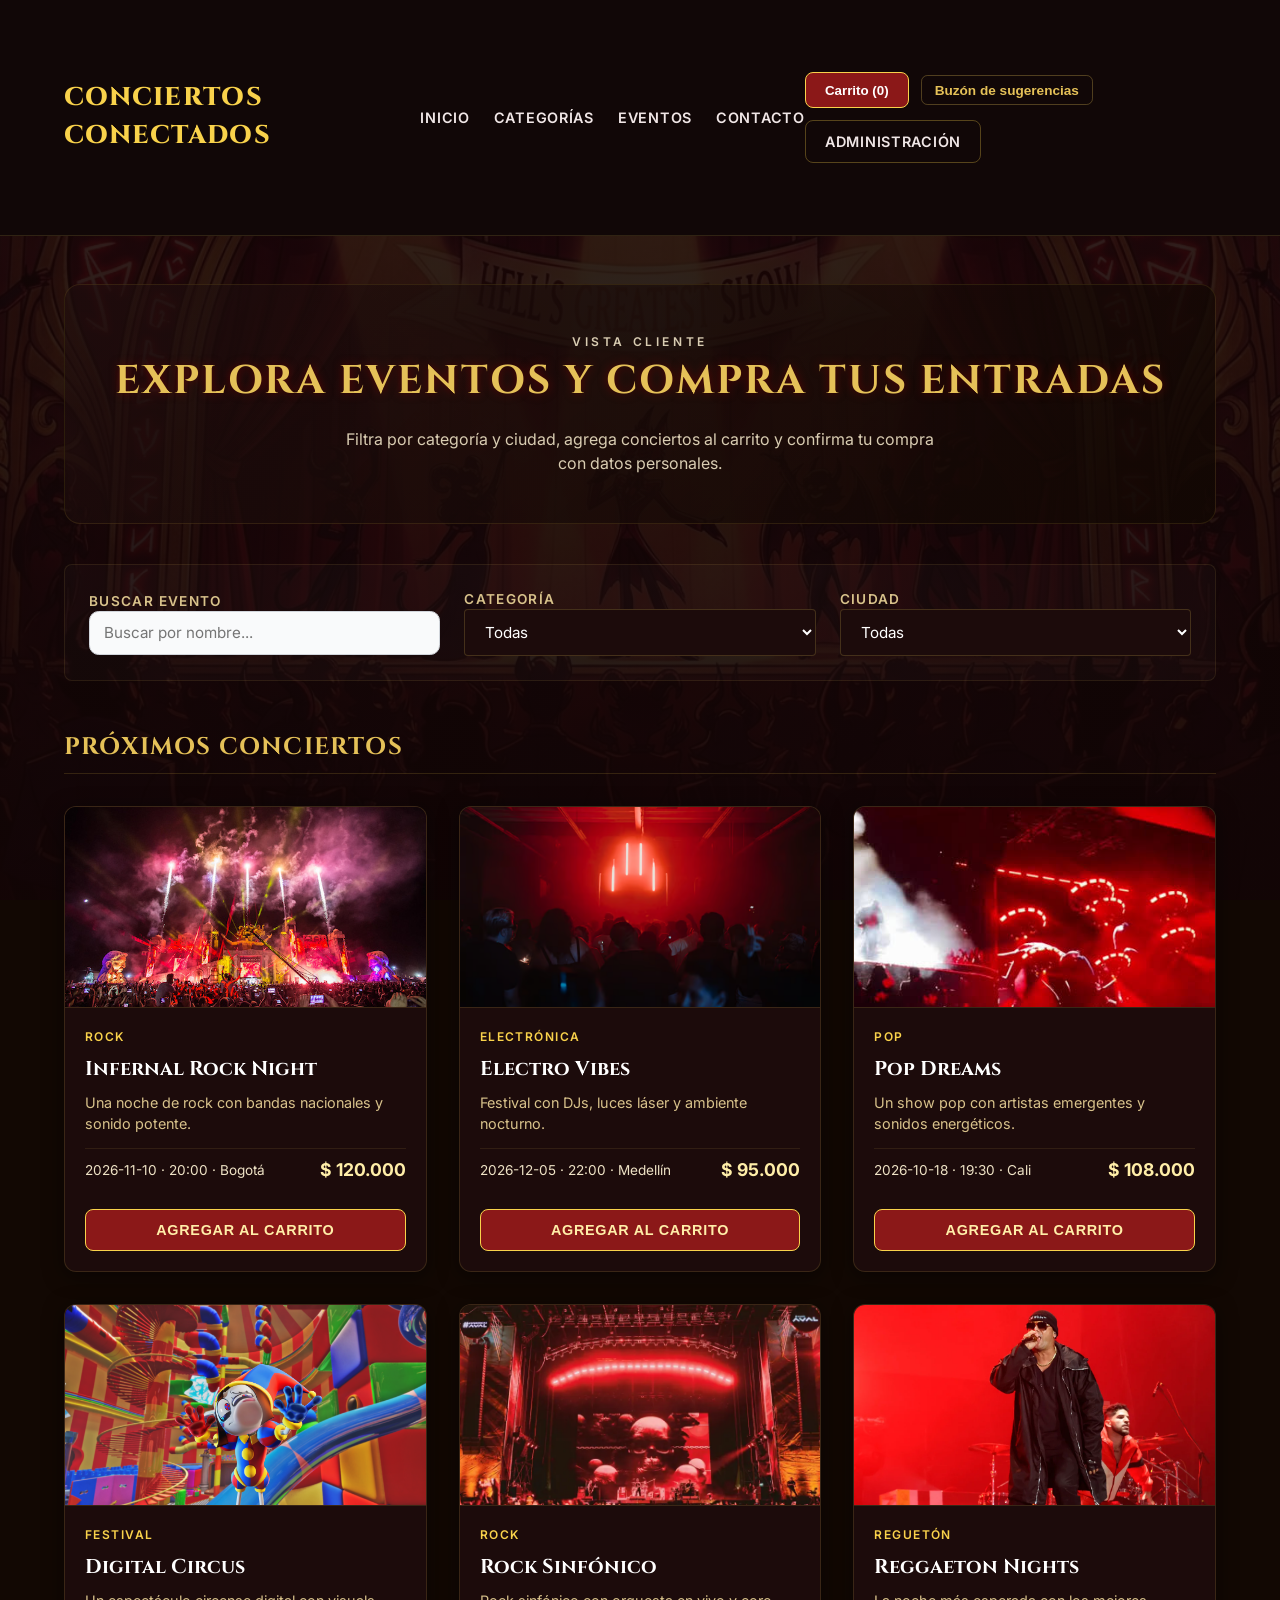
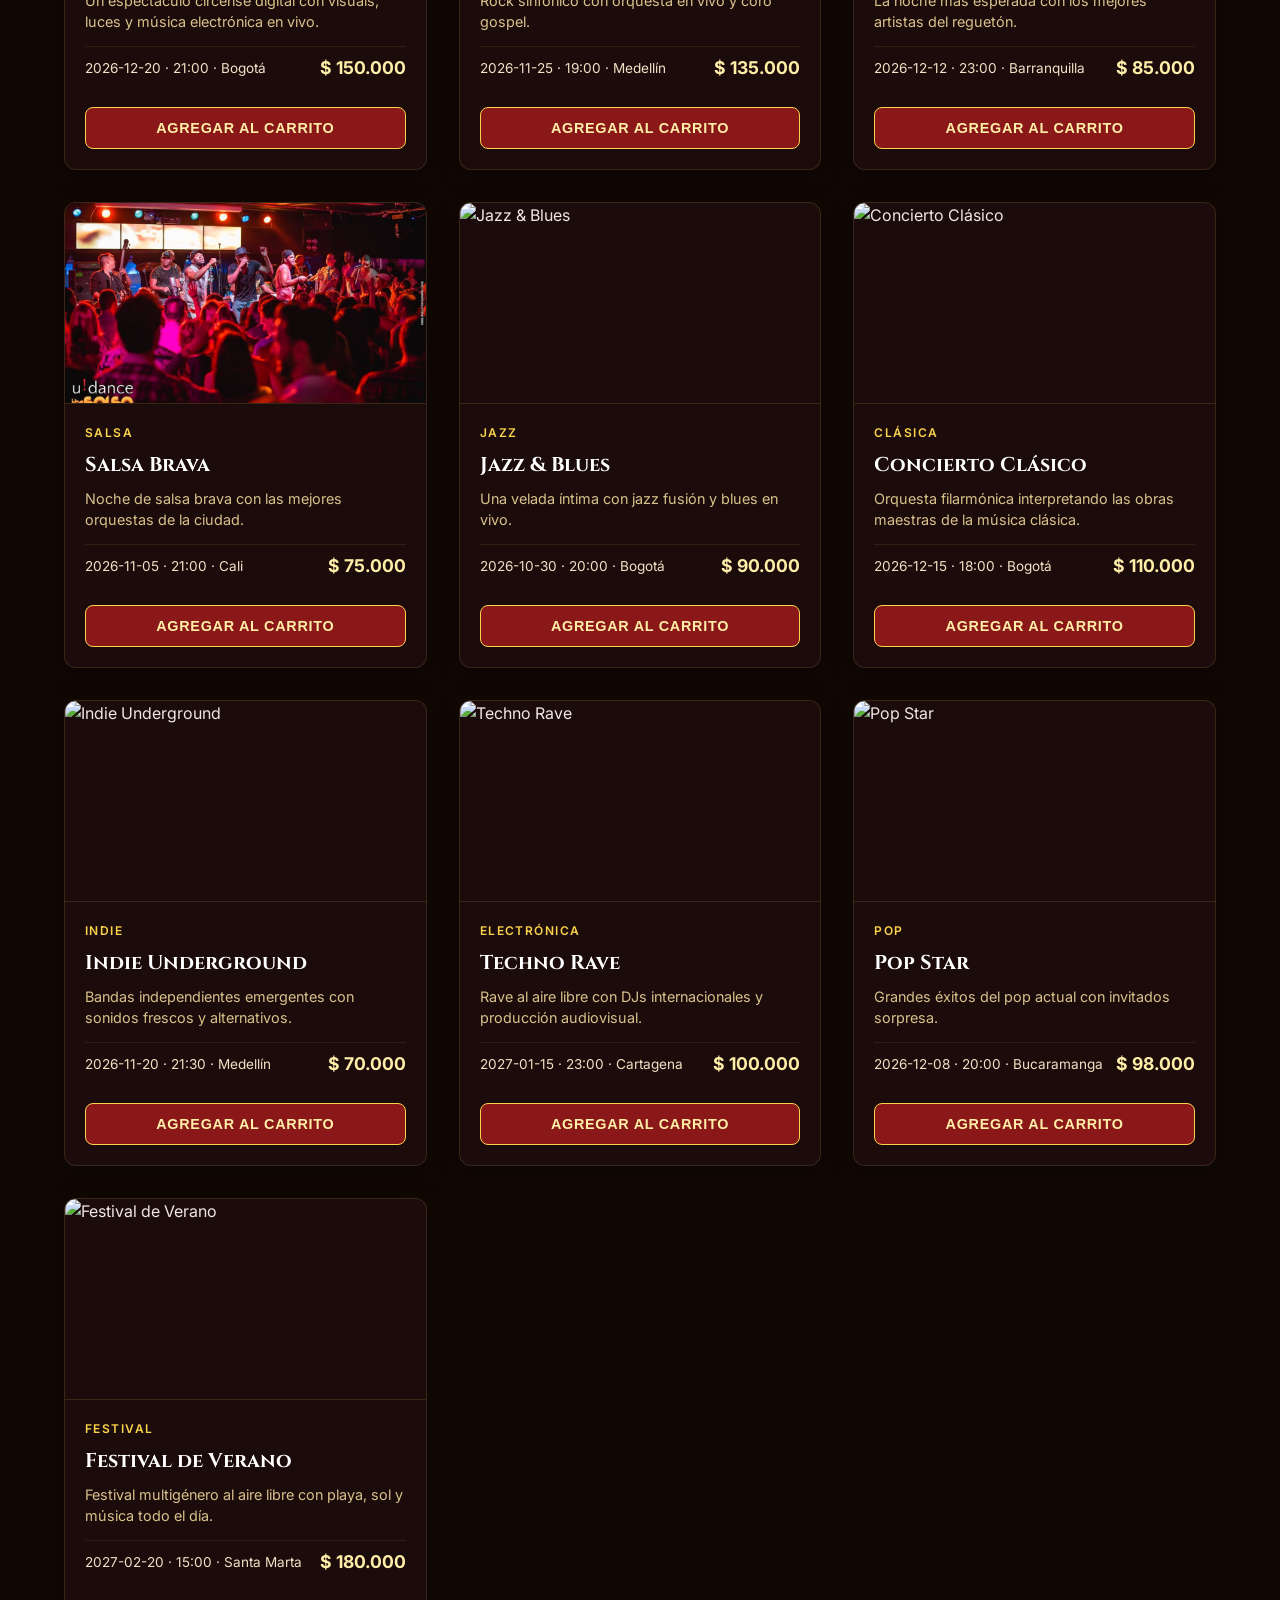
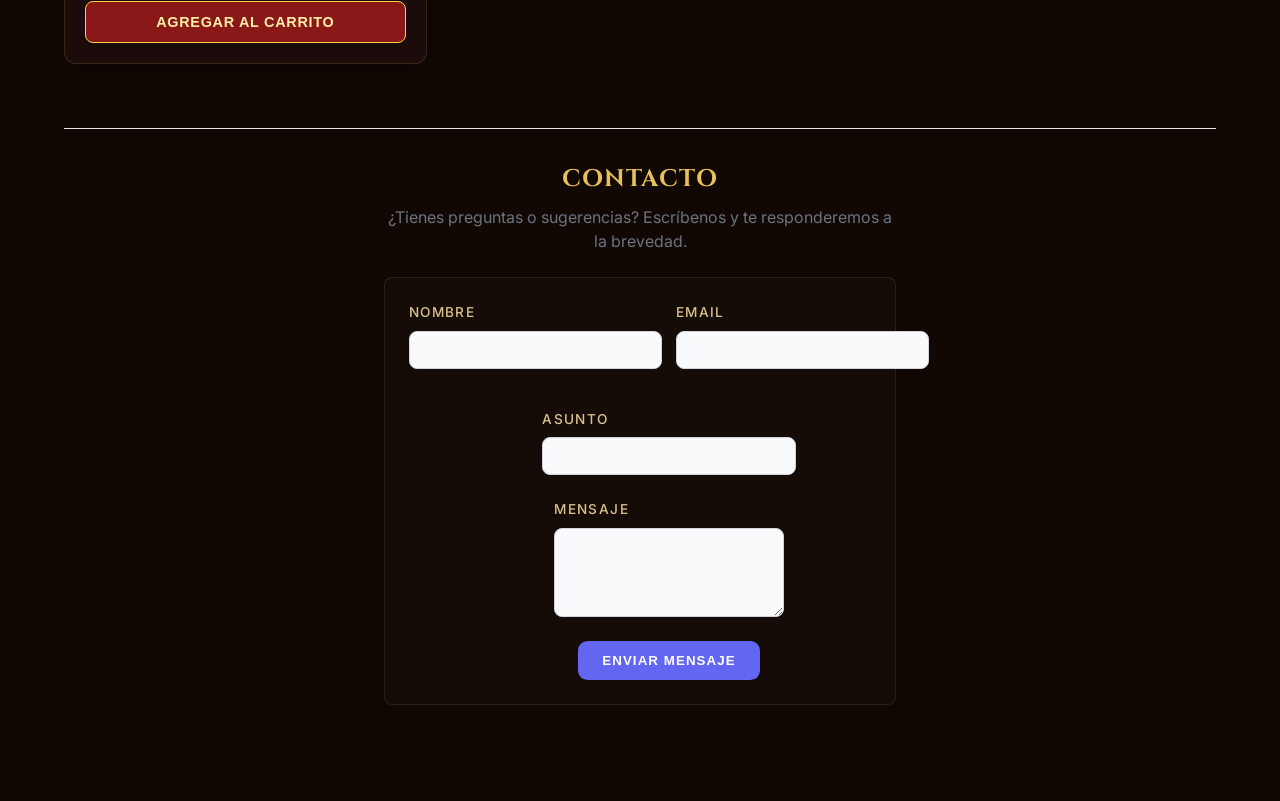
<file: index.html>
﻿<!DOCTYPE html>
<html lang="es">
<head>
  <meta charset="UTF-8" />
  <meta name="viewport" content="width=device-width, initial-scale=1.0" />
  <title>Conciertos Conectados</title>
  <link rel="stylesheet" href="css/styles.css" />
  <link rel="stylesheet" href="css/responsive.css" />
  
</head>
<body>
  <header class="site-header">
    <div class="container header-inner">
      <a class="brand" href="index.html">Conciertos Conectados</a>
      <nav class="main-nav">
        <a href="index.html">Inicio</a>
        <a href="#categorias">Categorías</a>
        <a href="#eventos">Eventos</a>
        <a href="#contacto">Contacto</a>
      </nav>
      <div class="header-actions">
        <button id="open-cart" class="cart-toggle" type="button">Carrito (<span id="cart-count">0</span>)</button>
        <button id="open-suggestion" class="secondary-button" type="button" style="background:none;border:1px solid rgba(229,193,88,0.3);color:#e5c158;padding:0.4rem 0.8rem;border-radius:0.4rem;cursor:pointer;font-size:0.85rem">Buzón de sugerencias</button>
        <a class="secondary-button" href="admin/admin.html">Administración</a>
      </div>
      
    </div>
  </header>

  <main class="container public-layout">
    <section class="public-panel">
      <div class="hero-card">
        <p class="eyebrow">Vista cliente</p>
        <h1>Explora eventos y compra tus entradas</h1>
        <p>Filtra por categoría y ciudad, agrega conciertos al carrito y confirma tu compra con datos personales.</p>
      </div>

      <section id="categorias" class="filters-panel">
        <div class="filter-group">
          <label for="search-input">Buscar evento</label>
          <input id="search-input" type="search" placeholder="Buscar por nombre..." />
        </div>
        <div class="filter-group">
          <label for="category-filter">Categoría</label>
          <select id="category-filter"><option value="">Todas</option></select>
        </div>
        <div class="filter-group">
          <label for="city-filter">Ciudad</label>
          <select id="city-filter"><option value="">Todas</option></select>
        </div>
      </section>

      <section class="events-panel">
        <h2>Próximos conciertos</h2>
        <div id="events" class="events-grid"></div>
      </section>

      <section id="contacto" class="contact-section">
        <h2>Contacto</h2>
        <p class="contact-desc">¿Tienes preguntas o sugerencias? Escríbenos y te responderemos a la brevedad.</p>
        <form id="contact-form" class="contact-form">
          <div class="form-grid">
            <label>Nombre <input name="nombre" required /></label>
            <label>Email <input name="email" type="email" required /></label>
          </div>
          <label>Asunto <input name="asunto" required /></label>
          <label>Mensaje <textarea name="mensaje" rows="4" required></textarea></label>
          <button type="submit" class="primary-button">Enviar mensaje</button>
          <p id="contact-message" class="success-message hidden"></p>
        </form>
      </section>
    </section>

    <div id="suggestion-backdrop" class="suggestion-backdrop hidden"></div>
    <aside class="suggestion-modal hidden" id="suggestion-modal">
      <div class="suggestion-header">
        <h2>Buzón de sugerencias</h2>
        <button id="close-suggestion" class="cart-close-button" type="button">Cerrar</button>
      </div>
      <form id="suggestion-form" class="suggestion-form">
        <label>Nombre <input name="nombre" required /></label>
        <label>Email <input name="email" type="email" required /></label>
        <label>Mensaje <textarea name="mensaje" rows="4" required></textarea></label>
        <button type="submit" class="primary-button">Enviar sugerencia</button>
        <p id="suggestion-message" class="success-message hidden"></p>
      </form>
    </aside>

    <div id="cart-backdrop" class="cart-backdrop"></div>
    <aside class="cart-panel hidden" id="cart-panel">
      <div class="cart-header">
        <div>
          <p class="eyebrow">Carrito</p>
          <h2>Resumen de compra</h2>
        </div>
        <button id="close-cart" class="cart-close-button" type="button">Cerrar</button>
      </div>

      <div id="cart-items" class="cart-items"></div>
      <div class="cart-summary">
        <div>
          <span>Total</span>
          <strong id="cart-total">$0</strong>
        </div>
        <button id="checkout-button" class="primary-button" type="button">Pagar</button>
      </div>

      <form id="checkout-form" class="checkout-form hidden">
        <h3>Datos del comprador</h3>
        <div class="form-grid">
          <label>Identificación <input name="identificacion" required /></label>
          <label>Nombre completo <input name="nombre" required /></label>
          <label>Dirección <input name="direccion" required /></label>
          <label>Teléfono <input name="telefono" required /></label>
          <label>Email <input name="email" type="email" required /></label>
          <label>Ciudad <input name="ciudad" required /></label>
        </div>
        <button type="submit" class="primary-button">Confirmar compra</button>
        <p id="checkout-message" class="success-message hidden"></p>
      </form>
    </aside>
  </main>

  <script defer src="js/storage.js"></script>
  <script defer src="js/registro.js"></script>
  <script defer src="js/data-seed.js"></script>
  <script defer src="js/components.js"></script>
  <script defer src="js/cart.js"></script>
  <script defer src="js/main.js"></script>
</body>

</html>
</file>
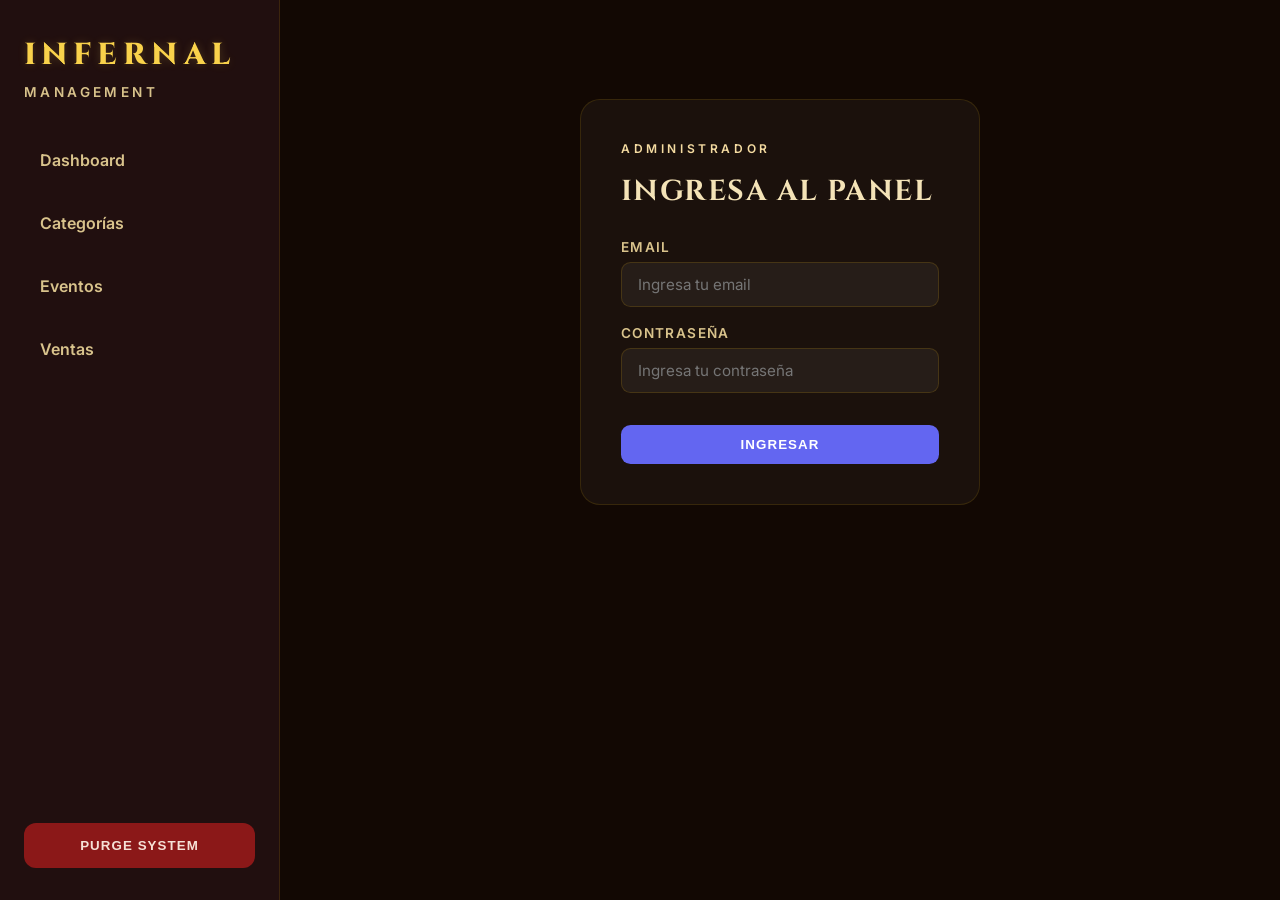
<file: admin.html>
﻿<!DOCTYPE html>
<html lang="es">
<head>
  <meta charset="UTF-8" />
  <meta name="viewport" content="width=device-width, initial-scale=1.0" />
  <title>Administración | Conciertos Conectados</title>
  <link rel="stylesheet" href="css/styles.css" />
  <link rel="stylesheet" href="css/responsive.css" />
</head>
<body class="admin-page">
  <div class="admin-layout">
    <aside class="admin-sidebar">
      <div class="brand">
        <span class="brand-title">INFERNAL</span>
        <span class="brand-subtitle">MANAGEMENT</span>
      </div>
      <nav class="sidebar-nav">
        <a class="active" href="#" data-section="dashboard">Dashboard</a>
        <a href="#" data-section="categorias">Categorías</a>
        <a href="#" data-section="eventos">Eventos</a>
        <a href="#" data-section="ventas">Ventas</a>
      </nav>
      <button id="logout-button" class="sidebar-button hidden" type="button">Cerrar sesión</button>
      <button class="sidebar-button">Purge System</button>
    </aside>

    <main class="admin-content">
      <section id="login-section" class="auth-panel">
        <div class="auth-card">
          <p class="eyebrow">Administrador</p>
          <h1>Ingresa al panel</h1>
          <form id="login-form">
            <label>Email <input name="email" type="email" placeholder="Ingresa tu email" required /></label>
            <label>Contraseña <input name="password" type="password" placeholder="Ingresa tu contraseña" required /></label>
            <button type="submit" class="primary-button">Ingresar</button>
            <p id="login-error" class="error-message hidden">Credenciales incorrectas.</p>
          </form>
        </div>
      </section>

      <section id="dashboard-section" class="admin-section hidden">
        <div class="admin-header">
          <div>
            <p class="eyebrow">Panel administrativo</p>
            <h1>Dashboard</h1>
          </div>
        </div>

        <section class="metric-grid">
          <article class="metric-card">
            <span class="metric-label">Categorías</span>
            <strong id="count-categories">0</strong>
          </article>
          <article class="metric-card">
            <span class="metric-label">Eventos</span>
            <strong id="count-events">0</strong>
          </article>
          <article class="metric-card">
            <span class="metric-label">Ventas</span>
            <strong id="count-sales">0</strong>
          </article>
          <article class="metric-card">
            <span class="metric-label">Ingresos</span>
            <strong id="count-revenue">$0</strong>
          </article>
        </section>
      </section>

      <section id="categorias-section" class="admin-section hidden">
        <div class="admin-header">
          <div>
            <p class="eyebrow">Gestión de categorías</p>
            <h1>Categorías</h1>
          </div>
        </div>
        <form id="category-form" class="form-card">
          <input type="hidden" name="id" />
          <div class="form-grid">
            <label>Nombre <input name="nombre" required /></label>
            <label>Descripción <input name="descripcion" required /></label>
          </div>
          <button type="submit" class="primary-button">Guardar categoría</button>
        </form>
        <div class="table-panel">
          <table class="data-table">
            <thead>
              <tr>
                <th>Nombre</th>
                <th>Descripción</th>
                <th>Acciones</th>
              </tr>
            </thead>
            <tbody id="categories-body"></tbody>
          </table>
        </div>
      </section>

      <section id="eventos-section" class="admin-section hidden">
        <div class="admin-header">
          <div>
            <p class="eyebrow">Gestión de eventos</p>
            <h1>Eventos</h1>
          </div>
        </div>
        <form id="event-form" class="form-card">
          <input type="hidden" name="id" />
          <div class="form-grid">
            <label>Código <input name="codigo" required /></label>
            <label>Nombre <input name="nombre" required /></label>
            <label>Categoría <select name="categoriaId" required></select></label>
            <label>Precio <input name="precio" type="number" min="0" required /></label>
            <label>Fecha <input name="fecha" type="date" required /></label>
            <label>Hora <input name="hora" type="time" required /></label>
            <label>Ciudad <input name="ciudad" required /></label>
            <label>Imagen URL <input name="imagen" placeholder="assets/img/evento.jpg" required /></label>
            <label class="full-width">Descripción <textarea name="descripcion" rows="3" required></textarea></label>
          </div>
          <button type="submit" class="primary-button">Guardar evento</button>
        </form>
        <div class="table-panel scrollable">
          <table class="data-table">
            <thead>
              <tr>
                <th>Código</th>
                <th>Nombre</th>
                <th>Categoría</th>
                <th>Precio</th>
                <th>Ciudad</th>
                <th>Acciones</th>
              </tr>
            </thead>
            <tbody id="events-body"></tbody>
          </table>
        </div>
      </section>

      <section id="ventas-section" class="admin-section hidden">
        <div class="admin-header">
          <div>
            <p class="eyebrow">Historial de ventas</p>
            <h1>Ventas</h1>
          </div>
        </div>
        <div class="table-panel scrollable">
          <table class="data-table">
            <thead>
              <tr>
                <th>Fecha</th>
                <th>Cliente</th>
                <th>Ciudad</th>
                <th>Total</th>
                <th>Detalle</th>
              </tr>
            </thead>
            <tbody id="sales-body"></tbody>
          </table>
        </div>
      </section>
    </main>
  </div>

  <script defer src="js/storage.js"></script>
  <script defer src="js/admin.js"></script>
</body>
</html>
</file>
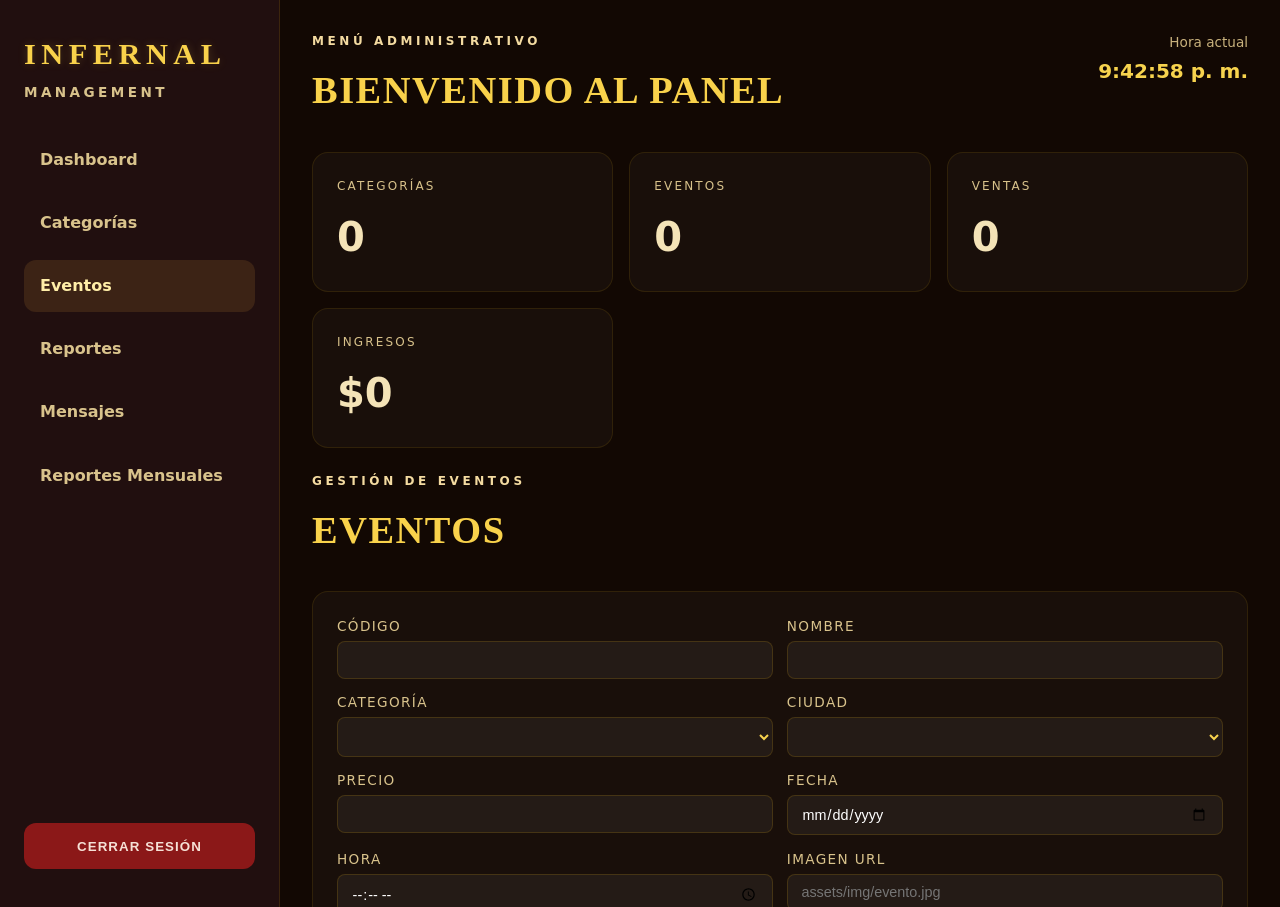
<file: eventos.html>
﻿<!DOCTYPE html>
<html lang="es">
<head>
  <meta charset="UTF-8" />
  <meta name="viewport" content="width=device-width, initial-scale=1.0" />
  <title>Redirigiendo...</title>
  <meta http-equiv="refresh" content="0;url=admin/eventos.html" />
</head>
<body>
  <p>Redirigiendo a la página de eventos administrativos...</p>
  <p><a href="admin/eventos.html">Ir a eventos admin</a></p>
</body>
</html>
</file>
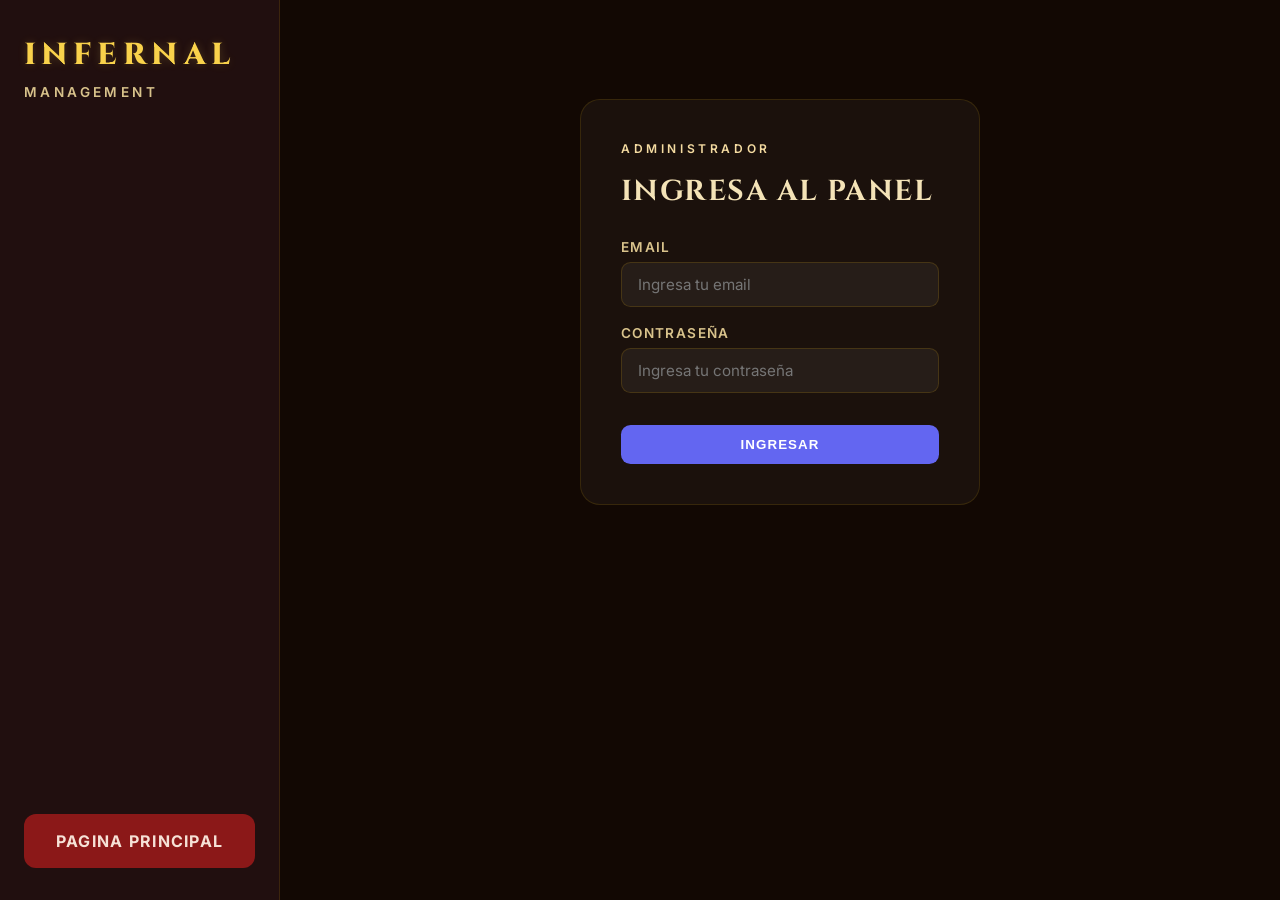
<file: admin/admin.html>
<!DOCTYPE html>
<html lang="es">
<head>
  <meta charset="UTF-8" />
  <meta name="viewport" content="width=device-width, initial-scale=1.0" />
  <title>Administración | Conciertos Conectados</title>
  <link rel="stylesheet" href="../css/styles.css" />
  <link rel="stylesheet" href="../css/responsive.css" />
</head>
<body class="admin-page">
  <div class="admin-layout">
    <aside class="admin-sidebar">
      <div class="brand">
        <span class="brand-title">INFERNAL</span>
        <span class="brand-subtitle">MANAGEMENT</span>
      </div>
      <nav class="sidebar-nav hidden">
        <a href="dashboard.html">Dashboard</a>
        <a href="categorias.html">Categorías</a>
        <a href="eventos.html">Eventos</a>
        <a href="reportes.html">Reportes</a>
        <a href="reportes mensuales.html">Reportes Mensuales</a>
      </nav>
      <button id="logout-button" class="sidebar-button hidden" type="button">Cerrar sesión</button>
      <a href="../index.html" class="sidebar-button back-button" style="text-align:center;">PAGINA PRINCIPAL</a>

    </aside>

    <main class="admin-content">
      <section id="login-section" class="auth-panel">
        <div class="auth-card">
          <p class="eyebrow">Administrador</p>
          <h1>Ingresa al panel</h1>
          <form id="login-form">
            <label>Email <input name="email" type="email" placeholder="Ingresa tu email" required /></label>
            <label>Contraseña <input name="password" type="password" placeholder="Ingresa tu contraseña" required /></label>
            <button type="submit" class="primary-button">Ingresar</button>
            <p id="login-error" class="error-message hidden">Credenciales incorrectas.</p>
          </form>
        </div>
      </section>
    </main>
  </div>

  <script defer src="../js/storage.js"></script>
  <script defer src="../js/registro.js"></script>
  <script defer src="../js/data-seed.js"></script>
  <script defer src="../js/admin.js"></script>
</body>
</html>
</file>
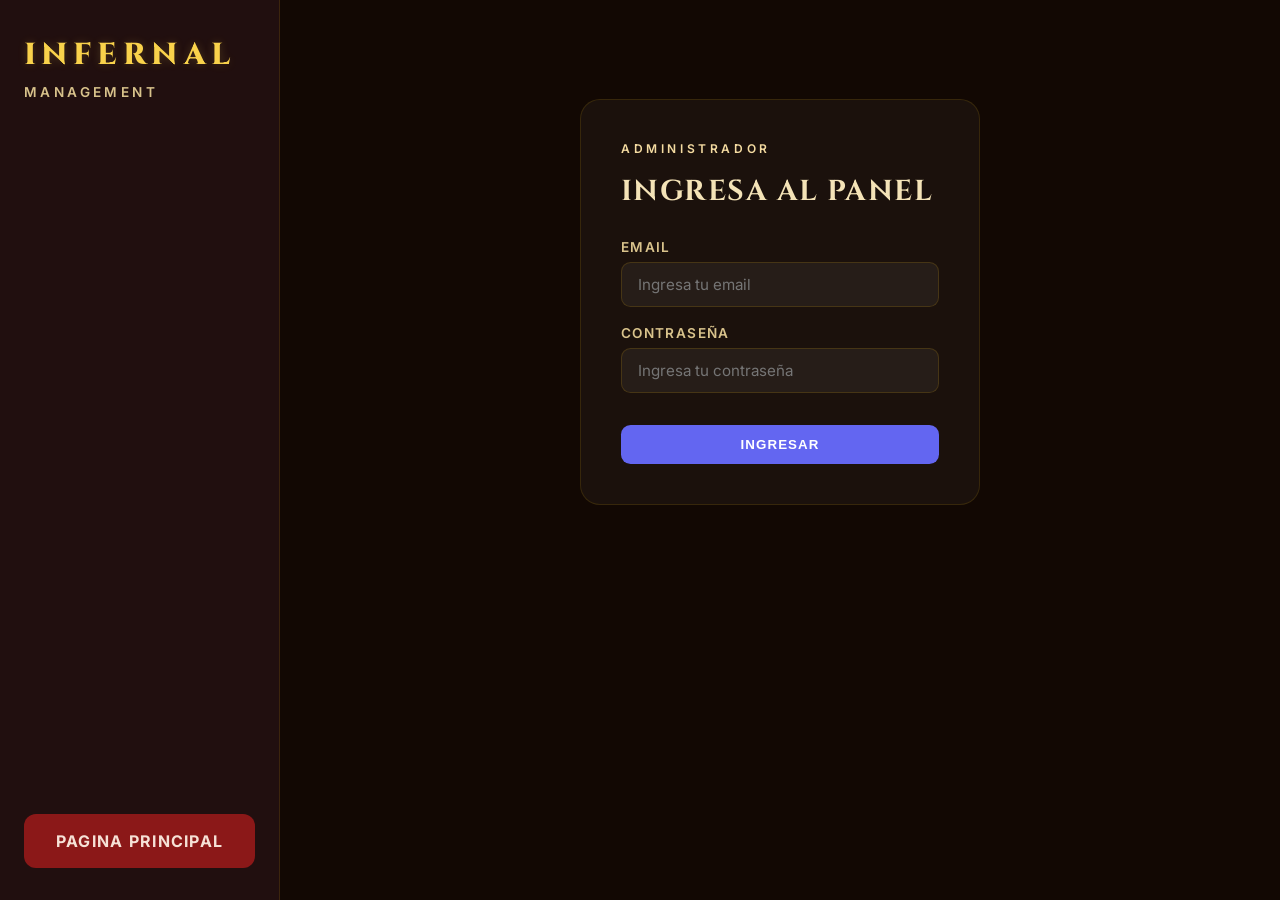
<file: admin/categorias.html>
<!DOCTYPE html>
<html lang="es">

<head>
  <meta charset="UTF-8" />
  <meta name="viewport" content="width=device-width, initial-scale=1.0" />
  <title>Categorías | Administración</title>
  <link rel="stylesheet" href="../css/styles.css" />
  <link rel="stylesheet" href="../css/responsive.css" />
</head>

<body class="admin-page">
  <div class="admin-layout">
    <aside class="admin-sidebar">
      <div class="brand">
        <span class="brand-title">INFERNAL</span>
        <span class="brand-subtitle">MANAGEMENT</span>
      </div>
      <nav class="sidebar-nav">
        <a href="dashboard.html">Dashboard</a>
        <a class="active" href="categorias.html">Categorías</a>
        <a href="eventos.html">Eventos</a>
        <a href="reportes.html">Reportes</a>
        <a href="reportes mensuales.html">Reportes Mensuales</a>
      </nav>
      <button id="logout-button" class="sidebar-button" type="button">Cerrar sesión</button>
      <a href="../index.html" class="sidebar-button back-button" style="text-align:center;">PAGINA PRINCIPAL</a>
    </aside>
    <main class="admin-content">
      <div class="admin-header">
        <div>
          <p class="eyebrow">Gestión de categorías</p>
          <h1>Categorías</h1>
        </div>
      </div>
      <form id="category-form" class="form-card">
        <input type="hidden" name="id" />
        <div class="form-grid">
          <label>Nombre <input name="nombre" required /></label>
          <label>Descripción <input name="descripcion" required /></label>
        </div>
        <button type="submit" class="primary-button">Guardar categoría</button>
        <button type="reset" class="secondary-button">Limpiar</button>
      </form>
      <div class="table-panel">
        <table class="data-table">
          <thead>
            <tr>
              <th>Nombre</th>
              <th>Descripción</th>
              <th>Acciones</th>
            </tr>
          </thead>
          <tbody id="categories-body"></tbody>
        </table>
      </div>
    </main>
  </div>
  <script defer src="../js/storage.js"></script>
  <script defer src="../js/registro.js"></script>
  <script defer src="../js/data-seed.js"></script>
  <script defer src="../js/admin.js"></script>
</body>

</html>
</file>
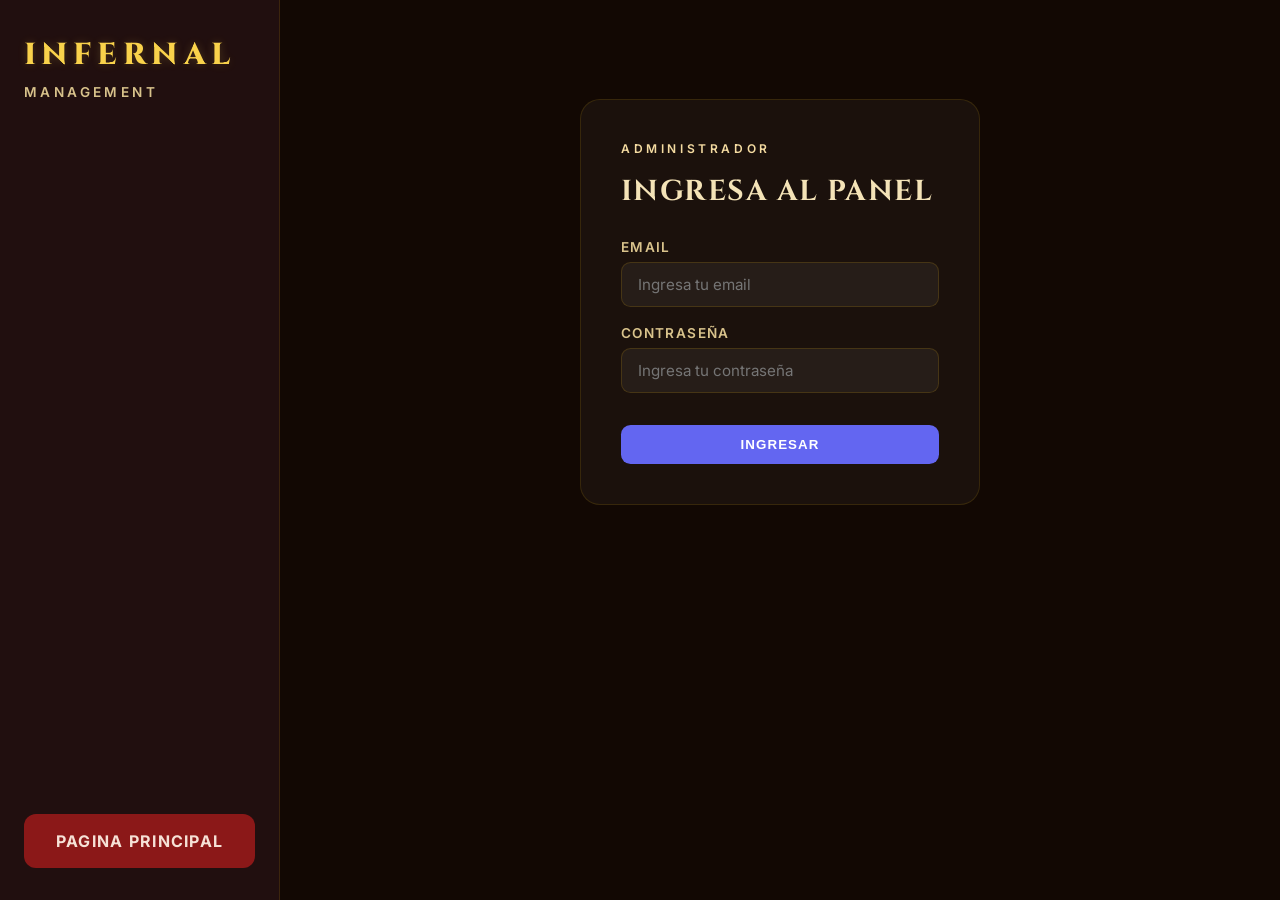
<file: admin/dashboard.html>
<!DOCTYPE html>
<html lang="es">
<head>
  <meta charset="UTF-8" />
  <meta name="viewport" content="width=device-width, initial-scale=1.0" />
  <title>Dashboard | Administración</title>
  <link rel="stylesheet" href="../css/styles.css" />
  <link rel="stylesheet" href="../css/responsive.css" />
</head>
<body class="admin-page">
  <div class="admin-layout">
    <aside class="admin-sidebar">
      <div class="brand">
        <span class="brand-title">INFERNAL</span>
        <span class="brand-subtitle">MANAGEMENT</span>
      </div>
      <nav class="sidebar-nav">
        <a class="active" href="dashboard.html">Dashboard</a>
        <a href="categorias.html">Categorías</a>
        <a href="eventos.html">Eventos</a>
        <a href="reportes.html">Reportes</a>
        <a href="reportes mensuales.html">Reportes Mensuales</a>
      </nav>
      <button id="logout-button" class="sidebar-button" type="button">Cerrar sesión</button>
      <a href="../index.html" class="sidebar-button back-button" style="text-align:center;">PAGINA PRINCIPAL</a>

    </aside>
    <main class="admin-content">
      <div class="admin-header">
        <div>
          <p class="eyebrow">Panel administrativo</p>
          <h1>Dashboard</h1>
        </div>
        <div class="live-panel">
          <span>Hora actual</span>
          <strong id="live-time">00:00:00</strong>
        </div>
      </div>
      <section class="metric-grid">
        <article class="metric-card" data-href="categorias.html">
          <span class="metric-label">Categorías</span>
          <strong id="count-categories">0</strong>
        </article>
        <article class="metric-card" data-href="eventos.html">
          <span class="metric-label">Eventos</span>
          <strong id="count-events">0</strong>
        </article>
        <article class="metric-card" data-href="reportes.html">
          <span class="metric-label">Ventas</span>
          <strong id="count-sales">0</strong>
        </article>
        <article class="metric-card" data-href="reportes.html">
          <span class="metric-label">Ingresos</span>
          <strong id="count-revenue">$0</strong>
        </article>
      </section>
    </main>
  </div>
  <script defer src="../js/storage.js"></script>
  <script defer src="../js/registro.js"></script>
  <script defer src="../js/data-seed.js"></script>
  <script defer src="../js/admin.js"></script>
</body>
</html>
</file>
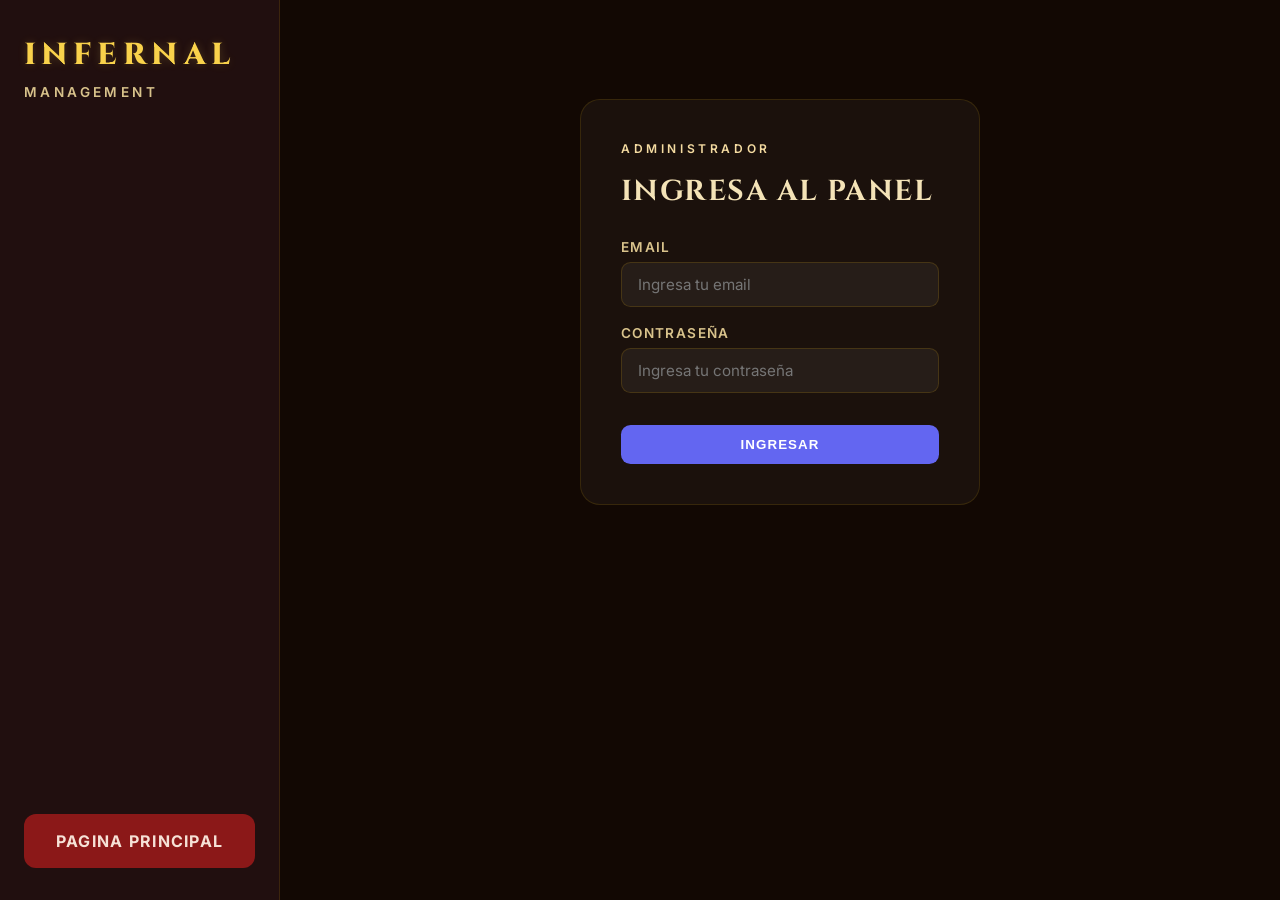
<file: admin/eventos.html>
<!DOCTYPE html>
<html lang="es">
<head>
  <meta charset="UTF-8" />
  <meta name="viewport" content="width=device-width, initial-scale=1.0" />
  <title>Eventos | Conciertos Conectados</title>
  <link rel="stylesheet" href="../css/styles.css" />
  <link rel="stylesheet" href="../css/responsive.css" />
</head>
<body class="admin-page">
  <div class="admin-layout">
    <aside class="admin-sidebar">
      <div class="brand">
        <span class="brand-title">INFERNAL</span>
        <span class="brand-subtitle">MANAGEMENT</span>
      </div>
      <nav class="sidebar-nav">
        <a href="#" data-section="menu">Dashboard</a>
        <a href="#" data-section="categorias">Categorías</a>
        <a class="active" href="#" data-section="eventos">Eventos</a>
        <a href="#" data-section="ventas">Reportes</a>
        <a href="#" data-section="mensajes">Mensajes</a>
        <a href="reportes mensuales.html">Reportes Mensuales</a>
      </nav>
      <button id="logout-button" class="sidebar-button" type="button">Cerrar sesión</button>
 <a href="../index.html" class="sidebar-button back-button" style="text-align:center;">PAGINA PRINCIPAL</a>
    </aside>

    <main class="admin-content">
      <section id="menu-section" class="admin-section">
        <div class="admin-header">
          <div>
            <p class="eyebrow">Menú administrativo</p>
            <h1>Bienvenido al panel</h1>
          </div>
          <div class="live-panel">
            <span>Hora actual</span>
            <strong id="live-time">00:00:00</strong>
          </div>
        </div>

        <section class="metric-grid">
          <article class="metric-card">
            <span class="metric-label">Categorías</span>
            <strong id="count-categories">0</strong>
          </article>
          <article class="metric-card">
            <span class="metric-label">Eventos</span>
            <strong id="count-events">0</strong>
          </article>
          <article class="metric-card">
            <span class="metric-label">Ventas</span>
            <strong id="count-sales">0</strong>
          </article>
          <article class="metric-card">
            <span class="metric-label">Ingresos</span>
            <strong id="count-revenue">$0</strong>
          </article>
        </section>
      </section>

      <section id="categorias-section" class="admin-section hidden">
        <div class="admin-header">
          <div>
            <p class="eyebrow">Gestión de categorías</p>
            <h1>Categorías</h1>
          </div>
        </div>
        <form id="category-form" class="form-card">
          <input type="hidden" name="id" />
          <div class="form-grid">
            <label>Nombre <input name="nombre" required /></label>
            <label>Descripción <input name="descripcion" required /></label>
          </div>
          <button type="submit" class="primary-button">Guardar categoría</button>
          <button type="reset" class="secondary-button">Limpiar</button>
        </form>
        <div class="table-panel">
          <table class="data-table">
            <thead>
              <tr>
                <th>Nombre</th>
                <th>Descripción</th>
                <th>Acciones</th>
              </tr>
            </thead>
            <tbody id="categories-body"></tbody>
          </table>
        </div>
      </section>

      <section id="eventos-section" class="admin-section">
        <div class="admin-header">
          <div>
            <p class="eyebrow">Gestión de eventos</p>
            <h1>Eventos</h1>
          </div>
        </div>
        <form id="event-form" class="form-card">
          <input type="hidden" name="id" />
          <div class="form-grid">
            <label>Código <input name="codigo" required /></label>
            <label>Nombre <input name="nombre" required /></label>
            <label>Categoría <select name="categoriaId" required></select></label>
            <label>Ciudad <select id="ciudad-select" name="ciudad" required></select></label>
            <label>Precio <input name="precio" type="number" min="0" required /></label>
            <label>Fecha <input name="fecha" type="date" required /></label>
            <label>Hora <input name="hora" type="time" required /></label>
            <label>Imagen URL <input name="imagen" placeholder="assets/img/evento.jpg" required /></label>
            <label class="full-width">Descripción <textarea name="descripcion" rows="3" required></textarea></label>
          </div>
          <button type="submit" class="primary-button">Guardar evento</button>
          <button type="reset" class="secondary-button">Limpiar</button>
        </form>
        <div class="table-panel scrollable">
          <table class="data-table">
            <thead>
              <tr>
                <th>Código</th>
                <th>Nombre</th>
                <th>Categoría</th>
                <th>Ciudad</th>
                <th>Precio</th>
                <th>Acciones</th>
              </tr>
            </thead>
            <tbody id="events-body"></tbody>
          </table>
        </div>
      </section>

      <section id="ventas-section" class="admin-section hidden">
        <div class="admin-header">
          <div>
            <p class="eyebrow">Reportes de ventas</p>
            <h1>Ventas</h1>
          </div>
        </div>
        <div class="table-panel scrollable">
          <table class="data-table">
            <thead>
              <tr>
                <th>Fecha</th>
                <th>Cliente</th>
                <th>Ciudad</th>
                <th>Total</th>
                <th>Detalle</th>
              </tr>
            </thead>
            <tbody id="sales-body"></tbody>
          </table>
        </div>
      </section>

      <section id="mensajes-section" class="admin-section hidden">
        <div class="admin-header">
          <div>
            <p class="eyebrow">Buzón de mensajes</p>
            <h1>Mensajes de contacto</h1>
          </div>
        </div>
        <div class="table-panel scrollable">
          <table class="data-table">
            <thead>
              <tr>
                <th>Fecha</th>
                <th>Nombre</th>
                <th>Email</th>
                <th>Asunto</th>
                <th>Mensaje</th>
              </tr>
            </thead>
            <tbody id="messages-body"></tbody>
          </table>
        </div>
      </section>
    </main>
  </div>

  <script defer src="../js/storage.js"></script>
  <script defer src="../js/registro.js"></script>
  <script defer src="../js/data-seed.js"></script>
  <script defer src="../js/admin.js"></script>
</body>
</html>
</file>
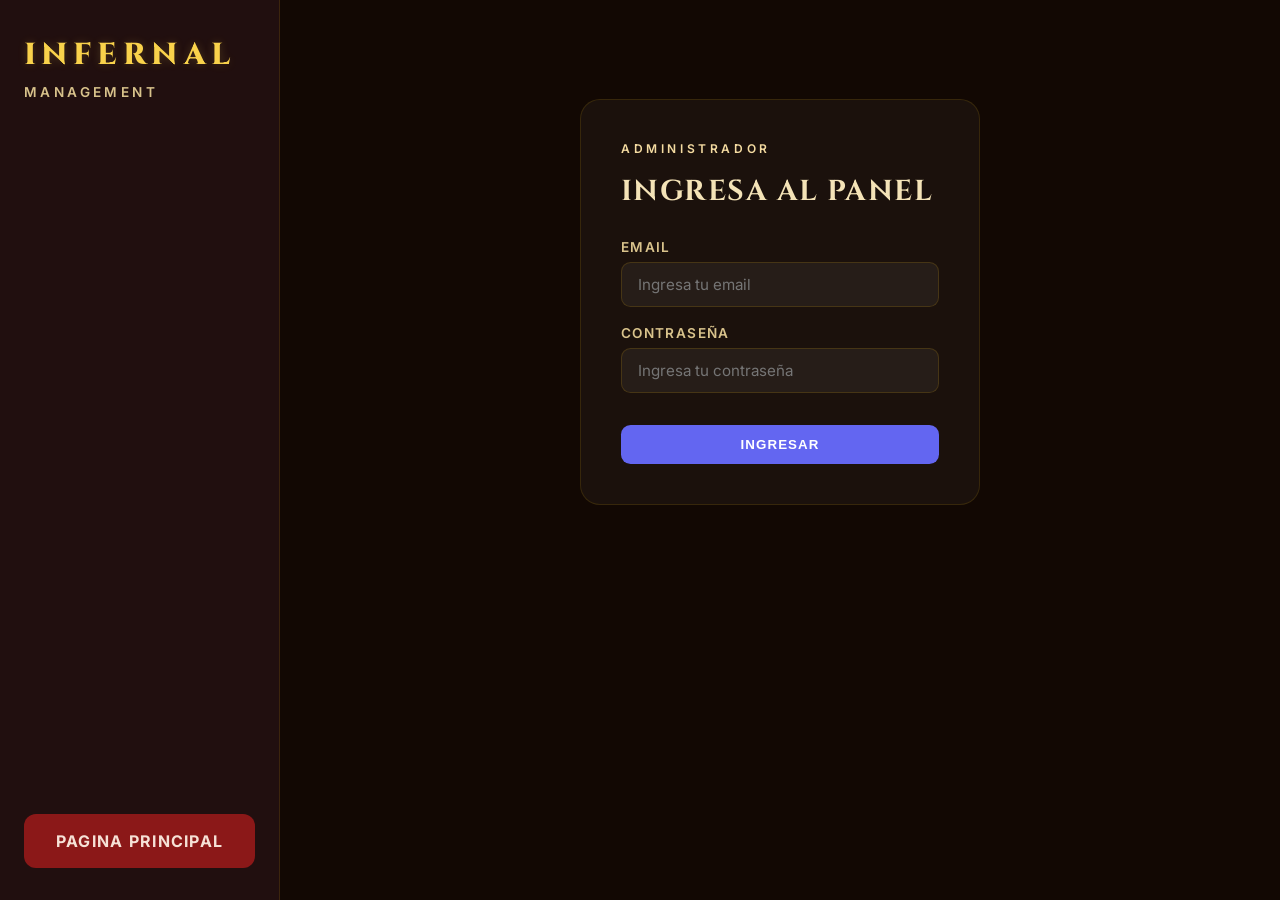
<file: admin/reportes mensuales.html>
<!DOCTYPE html>
<html lang="es">
<head>
  <meta charset="UTF-8" />
  <meta name="viewport" content="width=device-width, initial-scale=1.0" />
  <title>Reportes Mensuales | Administración</title>
  <link rel="stylesheet" href="../css/styles.css" />
  <link rel="stylesheet" href="../css/responsive.css" />
</head>
<body class="admin-page">
  <div class="admin-layout">
    <aside class="admin-sidebar">
      <div class="brand">
        <span class="brand-title">INFERNAL</span>
        <span class="brand-subtitle">MANAGEMENT</span>
      </div>
      <nav class="sidebar-nav">
        <a href="dashboard.html">Dashboard</a>
        <a href="categorias.html">Categorías</a>
        <a href="eventos.html">Eventos</a>
        <a href="reportes.html">Reportes</a>
        <a class="active" href="reportes mensuales.html">Reportes Mensuales</a>
      </nav>
      <button id="logout-button" class="sidebar-button" type="button">Cerrar sesión</button>
      <a href="../index.html" class="sidebar-button back-button" style="text-align:center;">PAGINA PRINCIPAL</a>
    </aside>

    <main class="admin-content">
      <div class="admin-header">
        <div>
          <p class="eyebrow">Reportes</p>
          <h1>Reporte mensual de ventas</h1>
        </div>
        <div class="live-panel">
          <span>Hora actual</span>
          <strong id="live-time">00:00:00</strong>
        </div>
      </div>

      <div class="filters-panel" style="display:flex;gap:1rem;align-items:end;margin-bottom:1.5rem;background:none;border:none;padding:0">
        <div class="filter-group">
          <label for="report-year">Ano</label>
          <select id="report-year"></select>
        </div>
        <div class="filter-group">
          <label for="report-month">Mes</label>
          <select id="report-month"></select>
        </div>
        <button id="report-generate" class="primary-button" type="button">Generar reporte</button>
      </div>

      <div class="table-panel scrollable">
        <table class="data-table">
          <thead>
            <tr>
              <th>Codigo</th>
              <th>Evento</th>
              <th>Entradas vendidas</th>
              <th>Valor total</th>
            </tr>
          </thead>
          <tbody id="report-body"></tbody>
        </table>
        <div class="table-footer" style="display:flex;justify-content:space-between;padding:1rem;font-size:1.1rem">
          <span>Total general</span>
          <strong id="report-general-total">$0</strong>
        </div>
      </div>

      <p id="report-empty" class="hidden" style="text-align:center;color:#999">No hay ventas para el periodo seleccionado.</p>
    </main>
  </div>

  <script defer src="../js/storage.js"></script>
  <script defer src="../js/registro.js"></script>
  <script defer src="../js/data-seed.js"></script>
  <script defer src="../js/admin.js"></script>
  <script defer src="../js/reporte-mensual.js"></script>
</body>
</html>
</file>
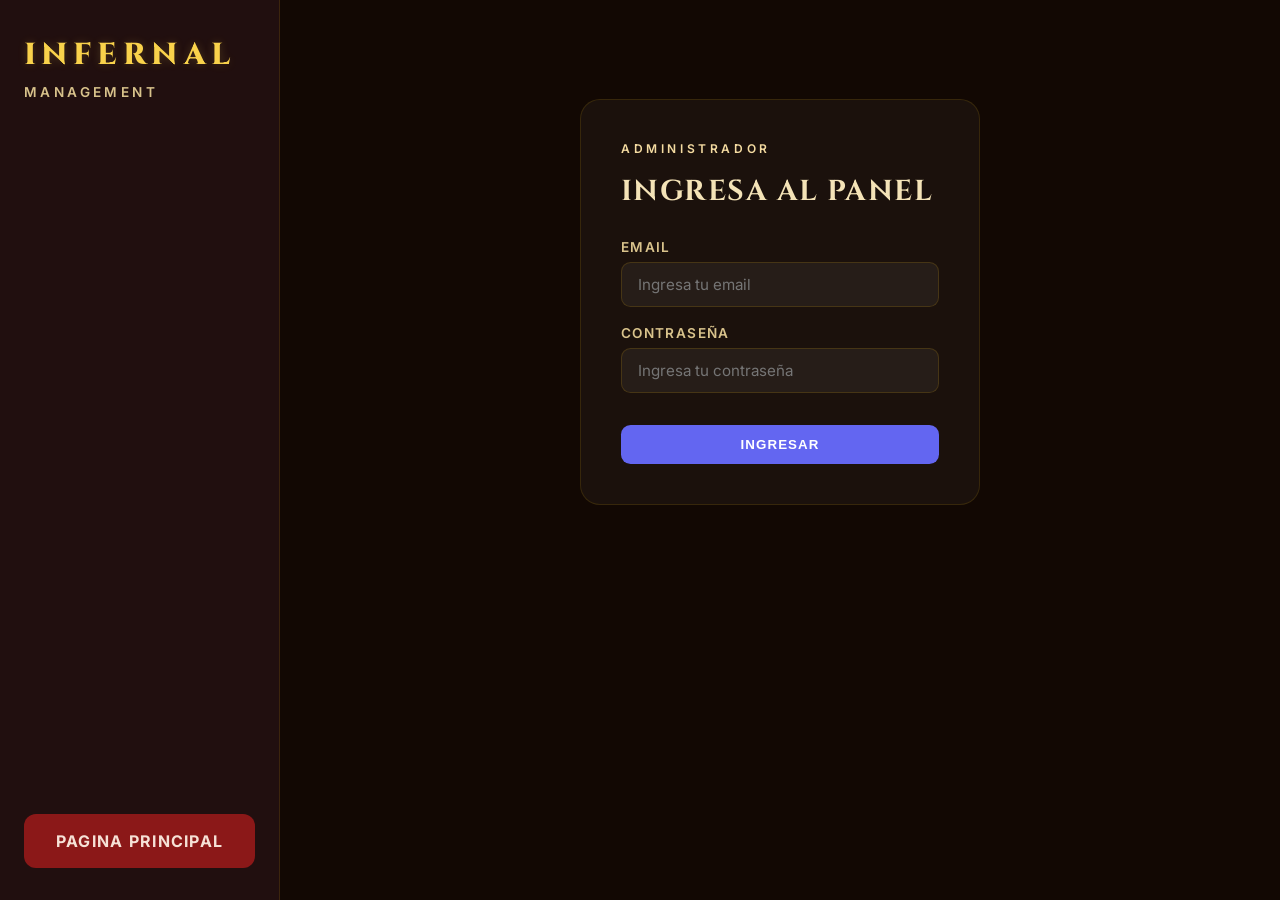
<file: admin/reportes.html>
<!DOCTYPE html>
<html lang="es">
<head>
  <meta charset="UTF-8" />
  <meta name="viewport" content="width=device-width, initial-scale=1.0" />
  <title>Reportes | Administración</title>
  <link rel="stylesheet" href="../css/styles.css" />
  <link rel="stylesheet" href="../css/responsive.css" />
</head>
<body class="admin-page">
  <div class="admin-layout">
    <aside class="admin-sidebar">
      <div class="brand">
        <span class="brand-title">INFERNAL</span>
        <span class="brand-subtitle">MANAGEMENT</span>
      </div>
      <nav class="sidebar-nav">
        <a href="dashboard.html">Dashboard</a>
        <a href="categorias.html">Categorías</a>
        <a href="eventos.html">Eventos</a>
        <a class="active" href="reportes.html">Reportes</a>
        <a href="reportes mensuales.html">Reportes Mensuales</a>
      </nav>
      <button id="logout-button" class="sidebar-button" type="button">Cerrar sesión</button>
 <a href="../index.html" class="sidebar-button back-button" style="text-align:center;">PAGINA PRINCIPAL</a>
    </aside>
    <main class="admin-content">
      <div class="admin-header">
        <div>
          <p class="eyebrow">Reportes de ventas</p>
          <h1>Reportes</h1>
        </div>
      </div>
      <div class="table-panel">
        <table class="data-table">
          <thead>
            <tr>
              <th>Fecha</th>
              <th>Cliente</th>
              <th>Ciudad</th>
              <th>Total</th>
              <th>Detalle</th>
            </tr>
          </thead>
          <tbody id="sales-body"></tbody>
        </table>
      </div>

      <div class="admin-header" style="margin-top:2rem;">
        <div>
          <p class="eyebrow">Buzón de mensajes</p>
          <h1>Mensajes de contacto</h1>
        </div>
      </div>
      <div class="table-panel">
        <table class="data-table">
          <thead>
            <tr>
              <th>Fecha</th>
              <th>Nombre</th>
              <th>Email</th>
              <th>Asunto</th>
              <th>Mensaje</th>
            </tr>
          </thead>
          <tbody id="messages-body"></tbody>
        </table>
      </div>
    </main>
  </div>
  <script defer src="../js/storage.js"></script>
  <script defer src="../js/registro.js"></script>
  <script defer src="../js/data-seed.js"></script>
  <script defer src="../js/admin.js"></script>
</body>
</html>
</file>
<file: css/styles.css>
﻿/* ==========================================================================
   1. IMPORTACIÓN DE FUENTES Y VARIABLES (Estilo Infernal/Teatral)
   ========================================================================== */
   @import url('https://fonts.googleapis.com/css2?family=Cinzel:wght@600;800&family=Inter:wght@400;600;800&display=swap');

   :root {
     --fondo-principal: #120803;    /* Negro con matiz rojizo cálido */
     --fondo-sidebar: #210f0f;      /* Vino tinto muy oscuro */
     --rojo-infernal: #8b1818;      /* Rojo fuego/sangre para acciones */
     --rojo-hover: #a81f1f;         /* Rojo brillante para estados hover */
     --dorado-brillante: #f9d24b;   /* Dorado destacado para títulos */
     --dorado-suave: #d8c28b;       /* Dorado opaco para textos secundarios */
     --crema-texto: #eee2c5;        /* Blanco cálido para legibilidad */
     --fondo-inputs: rgba(28, 11, 11, 0.6);
   }
   
   * {
     box-sizing: border-box;
   }
   
   body {
     margin: 0;
     padding: 0;
     background-color: var(--fondo-principal);
     color: var(--crema-texto);
     font-family: 'Inter', system-ui, sans-serif;
     line-height: 1.5;
   }
   
   .hidden {
     display: none !important;
   }
   
   /* ==========================================================================
      2. ESTILOS BASE Y COMPONENTES REUTILIZABLES
      ========================================================================== */
   .container {
     width: min(1200px, 100% - 2rem);
     margin: 0 auto;
     padding: 2rem 0;
   }
   
   .eyebrow {
     margin: 0 0 0.5rem;
     color: var(--dorado-suave);
     letter-spacing: 0.25em;
     text-transform: uppercase;
     font-size: 0.75rem;
     font-weight: 600;
   }
   
   h1, h2, h3, .brand-title {
     font-family: 'Cinzel', serif;
     color: var(--dorado-brillante);
     text-transform: uppercase;
     letter-spacing: 0.05em;
     margin-top: 0;
   }
   
   /* Botones Universales Infernales */
   .primary-button {
     background: var(--rojo-infernal);
     color: #ffeea8;
     border: 1px solid var(--dorado-brillante);
     padding: 0.75rem 1.5rem;
     border-radius: 0.6rem;
     font-weight: 600;
     text-transform: uppercase;
     letter-spacing: 0.08em;
     cursor: pointer;
     transition: all 0.2s ease;
   }
   
   .primary-button:hover {
     background: var(--rojo-hover);
     box-shadow: 0 0 15px rgba(139, 24, 24, 0.6);
   }
   
   .secondary-button {
     background: transparent;
     color: var(--dorado-suave);
     border: 1px solid rgba(249, 210, 75, 0.3);
     padding: 0.6rem 1.2rem;
     border-radius: 0.5rem;
     font-weight: 600;
     text-decoration: none;
     display: inline-block;
     transition: all 0.2s;
   }
   
   .secondary-button:hover {
     border-color: var(--dorado-brillante);
     color: #fff;
     background: rgba(255, 255, 255, 0.02);
   }
   
   /* Formularios Globales */
   .form-grid {
     display: grid;
     grid-template-columns: repeat(auto-fit, minmax(220px, 1fr));
     gap: 1.25rem;
     margin-bottom: 1.5rem;
   }
   
   .full-width {
     grid-column: 1 / -1;
   }
   
   label {
     display: flex;
     flex-direction: column;
     gap: 0.5rem;
     color: var(--dorado-suave);
     font-size: 0.8rem;
     text-transform: uppercase;
     letter-spacing: 0.1em;
     font-weight: 600;
   }
   
   input, select, textarea {
     background: var(--fondo-inputs);
     border: 1px solid rgba(249, 210, 75, 0.15);
     border-radius: 0.5rem;
     padding: 0.75rem 1rem;
     color: #fff;
     font-family: 'Inter', sans-serif;
     font-size: 0.95rem;
     transition: all 0.2s ease;
   }
   
   input:focus, select:focus, textarea:focus {
     outline: none;
     border-color: var(--dorado-brillante);
     box-shadow: 0 0 8px rgba(249, 210, 75, 0.2);
     background: rgba(0, 0, 0, 0.5);
   }
   
   select option {
     background: var(--fondo-sidebar);
     color: var(--crema-texto);
   }
   
   /* Mensajes de Estado */
   .success-message {
     margin-top: 0.75rem;
     padding: 0.75rem;
     background: rgba(6, 95, 70, 0.3);
     border: 1px solid #065f46;
     color: #34d399;
     border-radius: 0.5rem;
     text-align: center;
   }
   
   .error-message {
     margin-top: 0.5rem;
     padding: 0.5rem;
     background: rgba(153, 27, 27, 0.3);
     border: 1px solid #991b1b;
     color: #f87171;
     border-radius: 0.4rem;
     text-align: center;
     font-size: 0.85rem;
   }
   
   /* ==========================================================================
      3. ESTRUCTURA DE LA VISTA PÚBLICA (Navegación y Layout)
      ========================================================================== */
   .site-header {
     background: #110707;
     border-bottom: 1px solid rgba(249, 210, 75, 0.15);
     padding: 1.25rem 0;
   }
   
   .header-inner {
     display: flex;
     justify-content: space-between;
     align-items: center;
     padding: 0;
   }
   
   .site-header .brand {
     font-family: 'Cinzel', serif;
     color: var(--dorado-brillante);
     font-size: 1.6rem;
     font-weight: 800;
     text-decoration: none;
     letter-spacing: 0.05em;
   }
   
   .main-nav {
     display: flex;
     gap: 1.5rem;
   }
   
   .main-nav a {
     color: var(--crema-texto);
     text-decoration: none;
     text-transform: uppercase;
     font-size: 0.85rem;
     font-weight: 600;
     letter-spacing: 0.1em;
     transition: color 0.2s;
   }
   
   .main-nav a:hover {
     color: var(--dorado-brillante);
   }
   
   .header-actions {
     display: flex;
     align-items: center;
     gap: 1rem;
   }
   
   .cart-toggle {
     background: var(--rojo-infernal);
     color: #fff;
     border: 1px solid var(--dorado-brillante);
     padding: 0.6rem 1.2rem;
     border-radius: 0.5rem;
     font-weight: 700;
     cursor: pointer;
     transition: background 0.2s;
   }
   
   .cart-toggle:hover {
     background: var(--rojo-hover);
   }
   
   /* Diseño Asimétrico con Carrito Lateral */
   .public-layout {
     display: flex;
     gap: 2.5rem;
     align-items: flex-start;
   }
   
   .public-panel {
     flex: 1;
     min-width: 0;
   }
   
   /* Hero Sección */
   .hero-card {
     background: linear-gradient(135deg, rgba(33, 15, 15, 0.6) 0%, rgba(18, 8, 3, 0.8) 100%);
     border: 1px solid rgba(249, 210, 75, 0.1);
     padding: 3rem 2rem;
     border-radius: 1rem;
     margin-bottom: 2.5rem;
     text-align: center;
   }
   
   .hero-card h1 {
     font-size: 2.5rem;
     text-shadow: 0 0 15px rgba(139, 24, 24, 0.5);
   }
   
   .hero-card p {
     color: var(--crema-texto);
     max-width: 600px;
     margin: 0 auto;
     opacity: 0.9;
   }
   
   /* Filtros */
   .filters-panel {
     background: rgba(33, 15, 15, 0.4);
     border: 1px solid rgba(249, 210, 75, 0.08);
     padding: 1.5rem;
     border-radius: 1rem;
     display: flex;
     flex-wrap: wrap;
     gap: 1.25rem;
     margin-bottom: 2.5rem;
   }
   
   .filter-group {
     flex: 1;
     min-width: 180px;
   }
   
   .filter-group input, .filter-group select {
     width: 100%;
   }
   
   /* Rejilla de Conciertos */
   .events-panel {
     margin-bottom: 4rem;
   }
   
   .events-panel h2 {
     font-size: 1.8rem;
     border-bottom: 1px solid rgba(249, 210, 75, 0.15);
     padding-bottom: 0.5rem;
     margin-bottom: 1.5rem;
   }
   
   .events-grid {
     display: grid;
     grid-template-columns: repeat(auto-fill, minmax(280px, 1fr));
     gap: 1.5rem;
   }
   
   .empty-results {
     grid-column: 1 / -1;
     text-align: center;
     padding: 4rem;
     color: var(--dorado-suave);
     font-style: italic;
   }
   
   /* Contacto Público */
   .contact-section {
     border-top: 1px solid rgba(249, 210, 75, 0.1);
     padding-top: 2.5rem;
   }
   
   .contact-form {
     background: rgba(33, 15, 15, 0.3);
     border: 1px solid rgba(249, 210, 75, 0.08);
     border-radius: 1rem;
     padding: 2rem;
     max-width: 100%;
   }
   
   /* ==========================================================================
      4. PANEL DEL CARRITO LATERAL
      ========================================================================== */
   .cart-panel {
     width: 380px;
     background: var(--fondo-sidebar);
     border: 1px solid rgba(249, 210, 75, 0.15);
     border-radius: 1rem;
     padding: 1.75rem;
     position: sticky;
     top: 2rem;
     box-shadow: 0 15px 35px rgba(0, 0, 0, 0.6);
   }
   
   .cart-header {
     display: flex;
     justify-content: space-between;
     align-items: center;
     margin-bottom: 1.5rem;
     border-bottom: 1px solid rgba(249, 210, 75, 0.1);
     padding-bottom: 0.75rem;
   }
   
   .cart-header h2 {
     font-size: 1.3rem;
     margin: 0;
   }
   
   .cart-close-button {
     background: transparent;
     border: 1px solid rgba(249, 210, 75, 0.3);
     color: var(--dorado-suave);
     padding: 0.3rem 0.75rem;
     border-radius: 0.4rem;
     cursor: pointer;
   }
   
   .cart-close-button:hover {
     color: #fff;
     border-color: var(--dorado-brillante);
   }
   
   .cart-items {
     display: flex;
     flex-direction: column;
     gap: 1rem;
     max-height: 300px;
     overflow-y: auto;
     margin-bottom: 1.5rem;
   }
   
   .cart-item {
     display: flex;
     justify-content: space-between;
     align-items: center;
     padding: 0.75rem;
     background: rgba(0, 0, 0, 0.2);
     border: 1px solid rgba(249, 210, 75, 0.05);
     border-radius: 0.5rem;
   }
   
   .cart-item strong {
     color: #fff;
   }
   
   .cart-summary {
     display: flex;
     justify-content: space-between;
     align-items: center;
     padding: 1rem 0;
     border-top: 1px solid rgba(249, 210, 75, 0.12);
     margin-bottom: 1.5rem;
   }
   
   .cart-summary strong {
     font-size: 1.4rem;
     color: var(--dorado-brillante);
     font-family: 'Cinzel', serif;
   }
   
   .checkout-form {
     border-top: 1px solid rgba(249, 210, 75, 0.15);
     padding-top: 1.25rem;
   }
   
   .checkout-form h3 {
     font-size: 1rem;
     margin-bottom: 1rem;
   }
   
   /* ==========================================================================
      5. PANEL DE ADMINISTRACIÓN OSCURO (Dashboard e Interfaces Internas)
      ========================================================================== */
   body.admin-page {
     background: var(--fondo-principal);
   }
   
   .admin-layout {
     display: grid;
     grid-template-columns: 280px 1fr;
     min-height: 100vh;
   }
   
   .admin-sidebar {
     background: var(--fondo-sidebar);
     border-right: 1px solid rgba(249, 210, 75, 0.12);
     padding: 2rem 1.5rem;
     display: flex;
     flex-direction: column;
     gap: 2rem;
   }
   
   .admin-sidebar .brand-title {
     font-size: 1.9rem;
     font-weight: 800;
     text-shadow: 0 0 10px rgba(249, 210, 75, 0.2);
   }
   
   .admin-sidebar .brand-subtitle {
     color: var(--dorado-suave);
     font-size: 0.85rem;
     letter-spacing: 0.25em;
     font-weight: 600;
   }
   
   .sidebar-nav {
     display: flex;
     flex-direction: column;
     gap: 0.75rem;
   }
   
   .sidebar-nav a {
     display: inline-flex;
     align-items: center;
     color: var(--dorado-suave);
     text-decoration: none;
     padding: 0.85rem 1rem;
     border-radius: 0.75rem;
     font-weight: 600;
     transition: all 0.2s ease;
   }
   
   .sidebar-nav a:hover {
     background: rgba(255, 176, 64, 0.12);
     color: #ffeea8;
     border-left: 3px solid var(--dorado-brillante);
   }
   
   .sidebar-button {
     background: var(--rojo-infernal);
     color: #f6e1d6;
     border: 1px solid rgba(249, 210, 75, 0.2);
     padding: 0.85rem 1rem;
     border-radius: 0.75rem;
     text-transform: uppercase;
     font-weight: bold;
     cursor: pointer;
     text-decoration: none;
     transition: all 0.2s;
   }
   
   .sidebar-button:hover {
     background: var(--rojo-hover);
     box-shadow: 0 0 12px rgba(139, 24, 24, 0.5);
   }
   
   .admin-content {
     padding: 2.5rem;
   }
   
   /* Tarjeta contenedora de formularios en Admin */
   .form-card {
     background: rgba(255, 255, 255, 0.02);
     border: 1px solid rgba(249, 210, 75, 0.08);
     border-radius: 1rem;
     padding: 2rem;
     margin-bottom: 2.5rem;
   }
   
   /* Panel de Login */
   .auth-panel {
     display: flex;
     justify-content: center;
     align-items: center;
     min-height: 75vh;
   }
   
   .auth-card {
     background: rgba(33, 15, 15, 0.5);
     border: 1px solid rgba(249, 210, 75, 0.15);
     border-radius: 1.25rem;
     padding: 2.5rem;
     width: 100%;
     max-width: 400px;
   }
   
   .auth-card h1 {
     margin-bottom: 1.5rem;
     font-size: 1.8rem;
   }
   
   .auth-card form {
     display: flex;
     flex-direction: column;
     gap: 1.25rem;
   }
   
   .auth-card .primary-button {
     width: 100%;

     margin-top: 1rem;
   }
   
   .error-message {
     color: #ff6b6b;
     font-size: 0.9rem;
     margin-top: 1rem;
     text-align: center;
   }
   
   /* ==========================================================================
      6. TABLAS DE DATOS (Estilo Limpio y Oscuro)
      ========================================================================== */
   .table-panel {
     background: rgba(255, 255, 255, 0.01);
     border: 1px solid rgba(249, 210, 75, 0.08);
     border-radius: 1rem;
     padding: 1.5rem;
     overflow-x: auto;
   }
   
   .scrollable {
     max-height: 450px;
     overflow-y: auto;
   }
   
   .data-table {
     width: 100%;
     border-collapse: collapse;
     min-width: 860px;
   }
   
   .data-table th,
   .data-table td {
     padding: 1.1rem 1.25rem;
     border-bottom: 1px solid rgba(255, 255, 255, 0.04);
     text-align: left;
   }
   
   .data-table th {
     font-size: 0.8rem;
     letter-spacing: 0.14em;
     text-transform: uppercase;
     color: var(--dorado-suave);
     font-weight: 600;
     background: rgba(0, 0, 0, 0.15);
     position: sticky;
     top: 0;
     z-index: 1;
   }
   
   .data-table tbody tr:hover {
     background: rgba(255, 255, 255, 0.03);
   }
   
   .data-table td {
     color: var(--crema-texto);
     font-size: 0.95rem;
   }
   
   /* Acciones de filas de tabla botones o enlaces de borrar/editar) */
   .data-table td a, 
   .data-table td button {
     color: var(--dorado-brillante);
     background: transparent;
     border: none;
     cursor: pointer;
     margin-right: 1rem;
     text-decoration: underline;
     font-weight: 600;
   }
   
   .data-table td a:hover, 
   .data-table td button:hover {
     color: #fff;
   }
   
   /* ==========================================================================
      7. ELEMENTOS ADICIONALES Y RESPONSIVE INCORPORADO
      ========================================================================== */
   .admin-footer {
     margin-top: 3rem;
     color: rgba(216, 194, 139, 0.4);
     text-align: center;
     font-size: 0.85rem;
   }
   
   @media (max-width: 1024px) {
     .admin-layout {
       grid-template-columns: 1fr;
     }
     
     .admin-sidebar {
       border-right: none;
       border-bottom: 1px solid rgba(249, 210, 75, 0.12);
     }
   
     .metric-grid {
       grid-template-columns: repeat(2, 1fr);
     }
   }
   
   @media (max-width: 640px) {
     .metric-grid {
       grid-template-columns: 1fr;
     }
     
     .admin-header {
       flex-direction: column;
       align-items: flex-start;
     }
     
     .live-panel {
       text-align: left;
       width: 100%;
     }
   }

   /* ==========================================================================
   8. VISTA PÚBLICA / CLIENTE (Estilo "Sonic Revolution")
   ========================================================================== */

/* Cambiar el fondo global de la página pública para que sea oscuro */
/* ==========================================================================
   8. VISTA PÚBLICA / CLIENTE (Estilo "Sonic Revolution" con Fondo)
   ========================================================================== */

/* Cambiar el fondo global imagen de fondo */
body:not(.admin-page) {
  background-image: 
    linear-gradient(to bottom, rgba(18, 5, 5, 0.85), rgba(18, 5, 5, 0.95)), 
    url('../assets/img/dark\ hero..png'); 
  background-attachment: fixed;
  background-position: center;
  background-repeat: no-repeat;
  background-size: cover;
  color: #f0e6e6;
  font-family: 'Inter', sans-serif;
}

/* Ajustar el contenedor general del cliente */
body:not(.admin-page) .container {
  max-width: 1200px;
  padding: 3rem 1.5rem;
}

/* Estilizar el encabezado (Navbar) */
.site-header {
  background: #110707 !important; /* Más oscuro que el fondo */
  border-bottom: 1px solid rgba(229, 193, 88, 0.15);
  padding: 1.5rem 0;
}

.site-header h1, 
.site-header .brand-title {
  font-family: 'Cinzel', serif;
  color: #e5c158; /* Dorado */
  font-size: 1.6rem;
  letter-spacing: 0.1em;
  margin: 0;
}

.site-header a {
  color: #f0e6e6;
  font-weight: 600;
  letter-spacing: 0.05em;
  text-transform: uppercase;
  font-size: 0.9rem;
  transition: color 0.2s ease;
}

.site-header a:hover {
  color: #e5c158;
}

/* Estilizar el botón del Carrito */
#cart-counter, 
.site-header a[href*="carrito"],
button:contains("Carrito") {
  background: #800000;
  color: #fff;
  padding: 0.5rem 1rem;
  border-radius: 4px;
  border: 1px solid #e5c158;
  font-weight: bold;
}

/* Títulos principales de la vista pública */
body:not(.admin-page) h1,
body:not(.admin-page) h2 {
  font-family: 'Cinzel', serif;
  color: #e5c158;
  text-transform: uppercase;
  letter-spacing: 0.05em;
}

body:not(.admin-page) h1 {
  font-size: 2.5rem;
  text-shadow: 0 0 10px rgba(128, 0, 0, 0.6);
  margin-bottom: 1rem;
}

.filter-group input,
.filter-group select {
  padding: 0.7rem 0.85rem;
  border: 1px solid #d1d5db;
  border-radius: 0.6rem;
  font-size: 0.95rem;
  background: #f9fafb;
  color: #1f2937;
  transition: border-color 0.2s, box-shadow 0.2s;
}

.filter-group input:focus,
.filter-group select:focus {
  outline: none;
  border-color: #6366f1;
  box-shadow: 0 0 0 3px rgba(99, 102, 241, 0.15);
}

.events-panel h2 {
  font-size: 1.5rem;
  margin: 0 0 1.25rem;
  color: #1f2937;
}

.events-grid {
  display: grid;
  grid-template-columns: repeat(auto-fill, minmax(280px, 1fr));
  gap: 1.5rem;
}

.contact-section {
  margin-top: 3rem;
  padding-top: 2rem;
  border-top: 1px solid #e5e7eb;
  text-align: center;
}

.contact-section h2 {
  font-size: 1.5rem;
  margin: 0 0 0.5rem;
  color: #1f2937;
}

.contact-desc {
  margin: 0 auto 1.5rem;
  color: #6b7280;
  max-width: 32rem;
}

.contact-form {
  background: #ffffff;
  border-radius: 1rem;
  padding: 1.5rem;
  box-shadow: 0 4px 12px rgba(15, 23, 42, 0.06);
  display: flex;
  flex-direction: column;
  gap: 1rem;
  max-width: 32rem;
  margin: 0 auto;
  text-align: left;
}

.contact-form label {
  display: flex;
  flex-direction: column;
  gap: 0.3rem;
  font-size: 0.85rem;
  font-weight: 500;
  color: #374151;
}

.contact-form input,
.contact-form textarea {
  padding: 0.6rem 0.85rem;
  border: 1px solid #d1d5db;
  border-radius: 0.5rem;
  font-size: 0.9rem;
  background: #f9fafb;
  color: #1f2937;
}

.contact-form input:focus,
.contact-form textarea:focus {
  outline: none;
  border-color: #6366f1;
  box-shadow: 0 0 0 3px rgba(99, 102, 241, 0.15);
}

.empty-results {
  grid-column: 1 / -1;
  text-align: center;
  padding: 3rem;
  color: #9ca3af;
  font-size: 1.1rem;
}

/* cart styling */
.cart-backdrop {
  display: none;
  position: fixed;
  inset: 0;
  background: rgba(0, 0, 0, 0.6);
  z-index: 999;
}

.cart-backdrop.active {
  display: block;
}

.cart-panel {
  position: fixed;
  top: 50%;
  left: 50%;
  transform: translate(-50%, -50%);
  width: 90%;
  max-width: 520px;
  max-height: 90vh;
  overflow-y: auto;
  background: #ffffff;
  border-radius: 1rem;
  padding: 1.5rem;
  box-shadow: 0 20px 60px rgba(0, 0, 0, 0.3);
  z-index: 1000;
  transition: opacity 0.2s, transform 0.2s;
}

.cart-panel.hidden {
  display: none;
}

.cart-header {
  display: flex;
  justify-content: space-between;
  align-items: flex-start;
  margin-bottom: 1rem;
}

.cart-header h2 {
  margin: 0;
  font-size: 1.2rem;
  color: #1f2937;
}

.cart-items {
  display: flex;
  flex-direction: column;
  gap: 0.75rem;
  margin-bottom: 1rem;
  max-height: 24rem;
  overflow-y: auto;
}

.cart-item {
  display: flex;
  justify-content: space-between;
  align-items: center;
  gap: 0.75rem;
  padding: 0.75rem;
  background: #f9fafb;
  border-radius: 0.6rem;
}

.cart-item strong {
  display: block;
  font-size: 0.95rem;
  color: #1f2937;
}

.cart-item span {
  font-size: 0.8rem;
  color: #6b7280;
}

.cart-summary {
  display: flex;
  justify-content: space-between;
  align-items: center;
  padding: 1rem 0;
  border-top: 1px solid #e5e7eb;
  margin-bottom: 1rem;
}

.cart-summary span {
  font-size: 0.9rem;
  color: #4b5563;
}

.cart-summary strong {
  font-size: 1.25rem;
  color: #111827;
}

.empty-cart {
  text-align: center;
  color: #9ca3af;
  padding: 2rem;
}

.checkout-form {
  border-top: 1px solid #e5e7eb;
  padding-top: 1rem;
}

.checkout-form h3 {
  margin: 0 0 1rem;
  font-size: 1rem;
  color: #1f2937;
}

.form-grid {
  display: grid;
  grid-template-columns: 1fr 1fr;
  gap: 0.85rem;
  margin-bottom: 1rem;
}

.form-grid label {
  display: flex;
  flex-direction: column;
  gap: 0.3rem;
  font-size: 0.85rem;
  font-weight: 500;
  color: #374151;
}

.form-grid input,
.form-grid select,
.form-grid textarea {
  color: #110707;
  padding: 0.6rem 0.85rem;
  border: 1px solid #d1d5db;
  border-radius: 0.5rem;
  font-size: 0.9rem;
  background: #f9fafb;
}

.form-grid input:focus,
.form-grid select:focus,
.form-grid textarea:focus {
  outline: none;
  border-color: #6366f1;
  box-shadow: 0 0 0 3px rgba(99, 102, 241, 0.15);
}

.full-width {
  grid-column: 1 / -1;
}

.primary-button {
  background: #6366f1;
  color: #ffffff;
  border: none;
  padding: 0.75rem 1.5rem;
  border-radius: 0.6rem;
  font-weight: 600;
  cursor: pointer;
  transition: background 0.2s;
}

.primary-button:hover {
  background: #4f46e5;
}

.success-message {
  margin-top: 0.75rem;
  padding: 0.75rem;
  background: #d1fae5;
  color: #065f46;
  border-radius: 0.5rem;
  text-align: center;
}

.error-message {
  margin-top: 0.5rem;
  padding: 0.5rem;
  background: #fef2f2;
  color: #991b1b;
  border-radius: 0.4rem;
  text-align: center;
  font-size: 0.85rem;
}

.auth-panel {
  display: flex;
  justify-content: center;
  align-items: center;
  min-height: 60vh;
}

.auth-card {
  background: rgba(255, 255, 255, 0.04);
  border: 1px solid rgba(255, 193, 7, 0.12);
  border-radius: 1.25rem;
  padding: 2.5rem;
  width: 100%;
  max-width: 400px;
}

.auth-card h1 {
  margin: 0 0 1.5rem;
  font-size: 1.8rem;
  color: #f4e3b7;
}

.auth-card form {
  display: flex;
  flex-direction: column;
  gap: 1rem;
}

.auth-card label {
  display: flex;
  flex-direction: column;
  gap: 0.3rem;
  font-size: 0.85rem;
  color: #d9c38c;
}

.auth-card input {
  padding: 0.75rem 1rem;
  border: 1px solid rgba(255, 193, 7, 0.15);
  border-radius: 0.6rem;
  background: rgba(255, 255, 255, 0.05);
  color: #ffffff;
  font-size: 0.95rem;
}

.auth-card input:focus {
  outline: none;
  border-color: #f7d34e;
}

.form-card {
  background: rgba(255, 255, 255, 0.03);
  border: 1px solid rgba(255, 193, 7, 0.10);
  border-radius: 1rem;
  padding: 1.5rem;
  margin-bottom: 1.5rem;
}

.form-card .form-grid label {
  color: #d9c38c;
}

.form-card input,
.form-card select,
.form-card textarea {
  padding: 0.6rem 0.85rem;
  border: 1px solid rgba(255, 193, 7, 0.15);
  border-radius: 0.5rem;
  background: rgba(255, 255, 255, 0.05);
  color: #ffffff;
  font-size: 0.9rem;
}

.form-card input:focus,
.form-card select:focus,
.form-card textarea:focus {
  outline: none;
  border-color: #f7d34e;
}

.form-card select {
  color: #f7d34e;
}

.form-card select option {
  color: #333;
  background: #fff;
}

.form-card .primary-button,
.form-card .secondary-button {
  margin-top: 0.75rem;
  margin-right: 0.5rem;
}

.action-button {
  padding: 0.4rem 0.75rem;
  border-radius: 0.4rem;
  border: none;
  cursor: pointer;
  font-size: 0.8rem;
  font-weight: 500;
}

.action-button.edit {
  background: rgba(99, 102, 241, 0.2);
  color: #a5b4fc;
  margin-right: 0.4rem;
}

.action-button.delete {
  background: rgba(239, 68, 68, 0.2);
  color: #fca5a5;
}

#home-hero,
#admin-panel {
  background: #ffffff;
  border-radius: 1rem;
  padding: 2rem;
  box-shadow: 0 10px 30px rgba(15, 23, 42, 0.08);
}

.site-footer {
  text-align: center;
  padding: 1.5rem 0;
  color: #6b7280;
}

/* administración estilo oscuro */
body.admin-page {
  font-family: Inter, system-ui, sans-serif;
  background: #120803;
  color: #f4e3b7;
}

.admin-layout {
  display: grid;
  grid-template-columns: 280px 1fr;
  min-height: 100vh;
}

.admin-sidebar {
  background: #210f0f;
  border-right: 1px solid rgba(255, 193, 7, 0.12);
  padding: 2rem 1.5rem;
  display: flex;
  flex-direction: column;
  gap: 2rem;
}

.brand {
  display: flex;
  flex-direction: column;
  gap: 0.25rem;
}

.brand-title {
  font-size: 1.9rem;
  letter-spacing: 0.18em;
  color: #f9d24b;
  font-weight: 800;
}

.brand-subtitle {
  color: #c69f3d;
  font-size: 0.85rem;
  letter-spacing: 0.25em;
}

.sidebar-nav {
  display: flex;
  flex-direction: column;
  gap: 0.75rem;
}

.sidebar-nav a {
  display: inline-flex;
  align-items: center;
  gap: 0.75rem;
  color: #d9c38c;
  text-decoration: none;
  padding: 0.85rem 1rem;
  border-radius: 0.75rem;
  transition: background 0.2s ease, color 0.2s ease;
}

.sidebar-nav a.active,
.sidebar-nav a:hover {
  background: rgba(255, 176, 64, 0.12);
  color: #ffeea8;
}

.sidebar-button {
  margin-top: auto;
  background: #8b1818;
  color: #f6e1d6;
  border: none;
  padding: 0.95rem 1rem;
  border-radius: 0.75rem;
  text-transform: uppercase;
  letter-spacing: 0.08em;
  cursor: pointer;
}

.admin-content {
  padding: 2rem;
}

.admin-header {
  display: flex;
  justify-content: space-between;
  align-items: flex-start;
  gap: 1.5rem;
  margin-bottom: 2rem;
}

.live-panel {
  display: flex;
  flex-direction: column;
  align-items: flex-end;
  gap: 0.25rem;
  color: #c9b27d;
  font-size: 0.85rem;
}

.live-panel strong {
  font-size: 1.25rem;
  color: #f7d34e;
}

.eyebrow {
  margin: 0 0 0.75rem;
  color: #f4dba1;
  letter-spacing: 0.3em;
  text-transform: uppercase;
  font-size: 0.75rem;
}

.admin-header h1 {
  margin: 0;
  font-size: clamp(2rem, 3vw, 3rem);
  letter-spacing: 0.04em;
}

.header-actions {
  display: flex;
  gap: 0.75rem;
  flex-wrap: wrap;
}

.icon-button {
  background: rgba(255, 255, 255, 0.05);
  color: #f7e6be;
  border: 1px solid rgba(255, 255, 255, 0.08);
  padding: 0.85rem 1rem;
  border-radius: 0.9rem;
  cursor: pointer;
}

.metric-grid,
.action-grid {
  display: grid;
  grid-template-columns: repeat(3, minmax(0, 1fr));
  gap: 1rem;
  margin-bottom: 1.5rem;
}

.metric-card,
.action-card,
.table-panel,
.table-header,
.table-footer {
  background: rgba(255, 255, 255, 0.03);
  border: 1px solid rgba(255, 193, 7, 0.10);
  border-radius: 1rem;
  padding: 1.5rem;
}

.metric-card-large {
  grid-column: span 2;
}

.metric-card[data-href] {
  cursor: pointer;
  transition: background 0.2s, border-color 0.2s, transform 0.2s;
}

.metric-card[data-href]:hover {
  background: rgba(255, 255, 255, 0.08);
  border-color: rgba(255, 193, 7, 0.25);
  transform: translateY(-2px);
}

.metric-label {
  display: block;
  color: #d8c28b;
  text-transform: uppercase;
  letter-spacing: 0.18em;
  font-size: 0.75rem;
  margin-bottom: 0.75rem;
}

.metric-card strong {
  display: block;
  font-size: 2.5rem;
}

/* Panel de filtros (Buscador, Categoría, Ciudad) */
body:not(.admin-page) form,
.filters-panel {
  background: rgba(255, 255, 255, 0.02);
  border: 1px solid rgba(229, 193, 88, 0.1);
  padding: 1.5rem;
  border-radius: 8px;
  display: flex;
  flex-wrap: wrap;
  gap: 1.5rem;
  align-items: center;
  margin-bottom: 3rem;
}

body:not(.admin-page) label {
  color: #d8c28b;
  font-size: 0.85rem;
  text-transform: uppercase;
  letter-spacing: 0.1em;
  display: flex;
  flex-direction: column;
  gap: 0.5rem;
}

/* Estilizar inputs y selects del cliente */
body:not(.admin-page) input[type="text"],
body:not(.admin-page) select {
  background: #1c0b0b;
  border: 1px solid rgba(229, 193, 88, 0.2);
  color: #fff;
  padding: 0.75rem 1rem;
  border-radius: 4px;
  font-family: 'Inter', sans-serif;
  min-width: 200px;
  transition: border-color 0.2s;
}

body:not(.admin-page) input:focus,
body:not(.admin-page) select:focus {
  outline: none;
  border-color: #e5c158;
}

/* Grid de Eventos / Próximos Conciertos */
.events-grid, 
#events-container {
  display: grid;
  grid-template-columns: repeat(auto-fill, minmax(300px, 1fr));
  gap: 2rem;
  margin-top: 2rem;
}

/* Estilo de las tarjetas de los eventos (cuando aparezcan) */
.event-card {
  background: #1c0b0b;
  border: 1px solid rgba(229, 193, 88, 0.1);
  border-radius: 4px;
  overflow: hidden;
  transition: transform 0.3s ease, border-color 0.3s ease;
}

.event-card:hover {
  transform: translateY(-5px);
  border-color: #e5c158;
}

/* Buzón de sugerencias - modal */
.suggestion-backdrop {
  position: fixed;
  inset: 0;
  background: rgba(0,0,0,0.6);
  z-index: 9000;
}

.suggestion-modal {
  position: fixed;
  top: 50%;
  left: 50%;
  transform: translate(-50%, -50%);
  z-index: 9001;
  background: #121212;
  border: 1px solid rgba(229,193,88,0.15);
  border-radius: 1rem;
  padding: 2rem;
  width: 90%;
  max-width: 480px;
  max-height: 80vh;
  overflow-y: auto;
  color: #e0d6c8;
}

.suggestion-header {
  display: flex;
  justify-content: space-between;
  align-items: center;
  margin-bottom: 1.5rem;
}

.suggestion-header h2 {
  margin: 0;
  color: #e5c158;
  font-size: 1.25rem;
}

.suggestion-form label {
  display: block;
  margin-bottom: 1rem;
  color: #d8c28b;
}

.suggestion-form input,
.suggestion-form textarea {
  display: block;
  width: 100%;
  margin-top: 0.25rem;
  background: rgba(255,255,255,0.05);
  border: 1px solid rgba(255,255,255,0.1);
  border-radius: 0.4rem;
  padding: 0.5rem;
  color: #e0d6c8;
  box-sizing: border-box;
}

.suggestion-form textarea {
  resize: vertical;
}
</file>
<file: css/responsive.css>
﻿/* responsive.css */
@media (max-width: 1024px) {
  .admin-layout {
    grid-template-columns: 1fr;
  }

  .public-layout {
    grid-template-columns: 1fr;
  }

  .events-grid {
    grid-template-columns: 1fr;
  }

  .filters-panel,
  .form-grid,
  .metric-grid {
    grid-template-columns: 1fr;
  }

}

@media (max-width: 768px) {
  .header-inner {
    flex-direction: column;
    align-items: stretch;
  }

  .main-nav {
    flex-wrap: wrap;
    justify-content: center;
  }

  .filters-panel,
  .form-grid,
  .metric-grid {
    gap: 1rem;
  }

  .cart-panel {
    width: 95%;
    padding: 1rem;
  }

  .site-header,
  .admin-content {
    padding-left: 1rem;
    padding-right: 1rem;
  }
}
</file>
